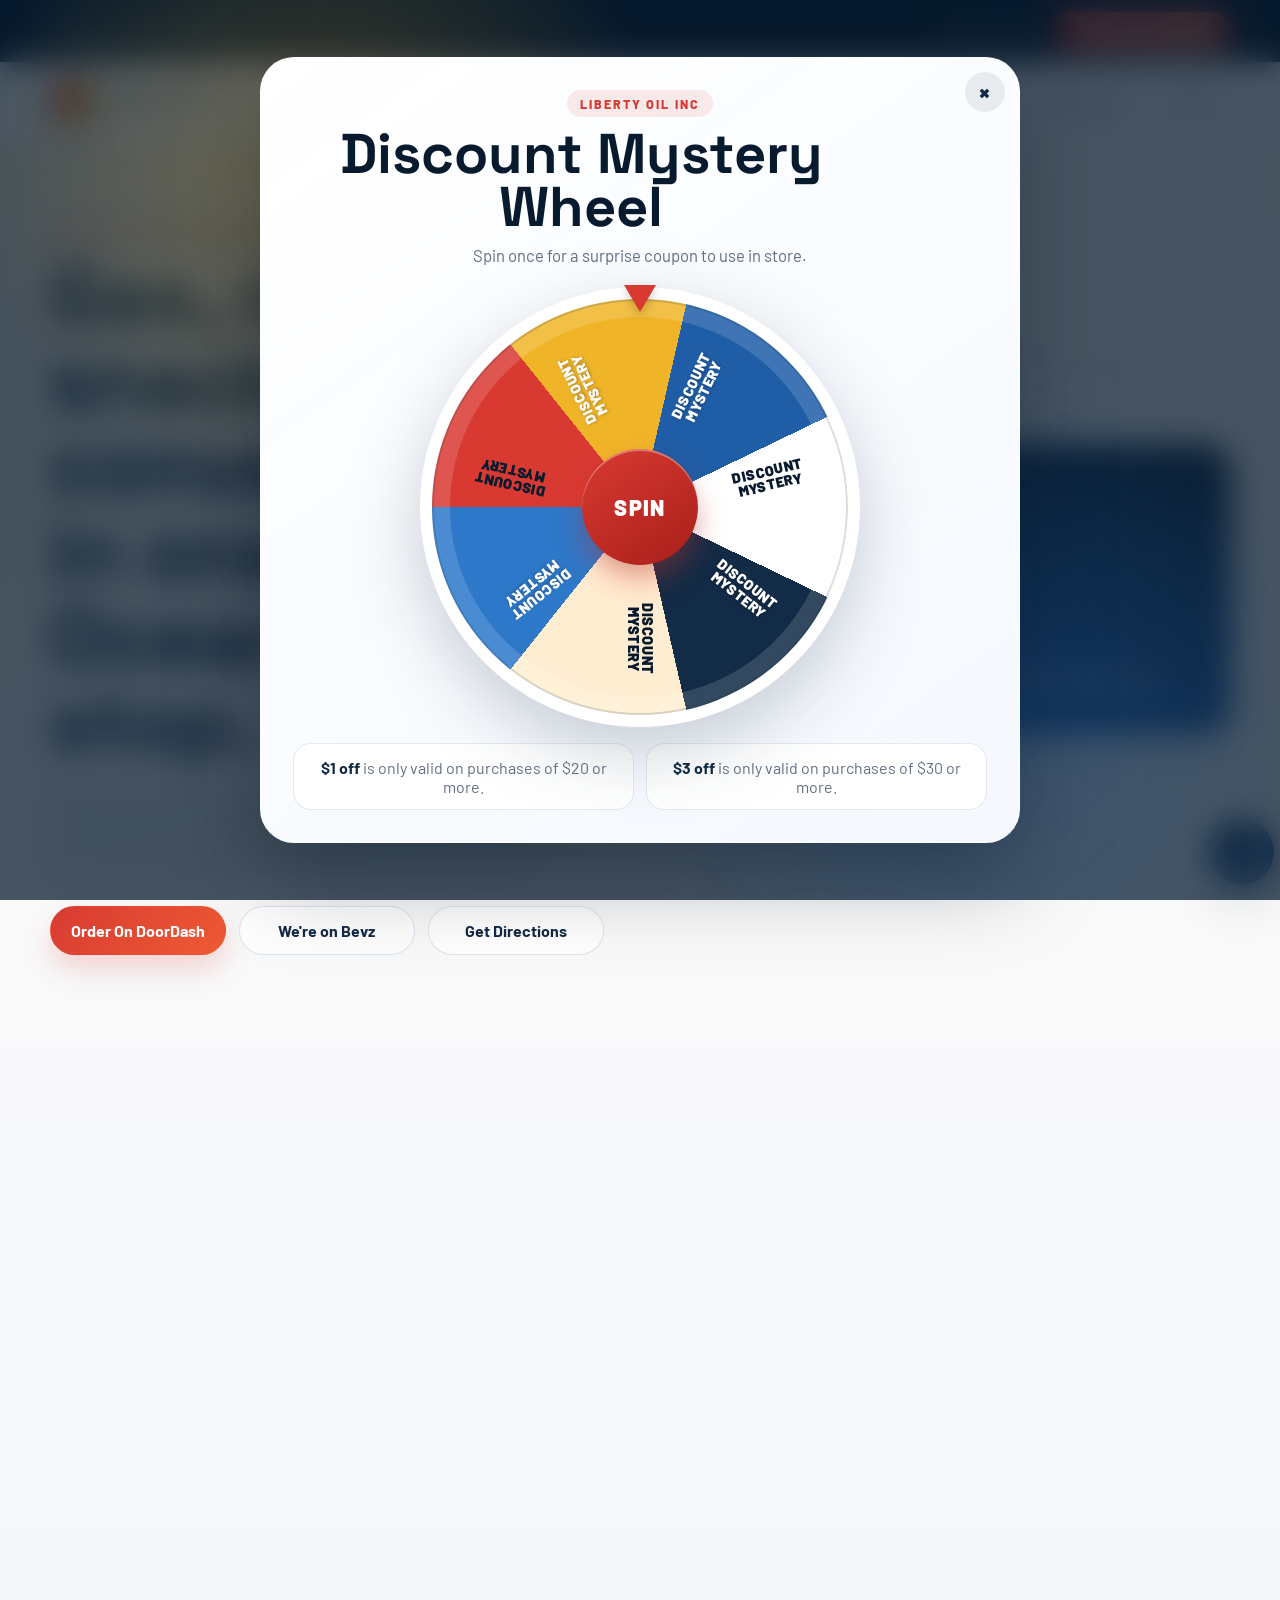
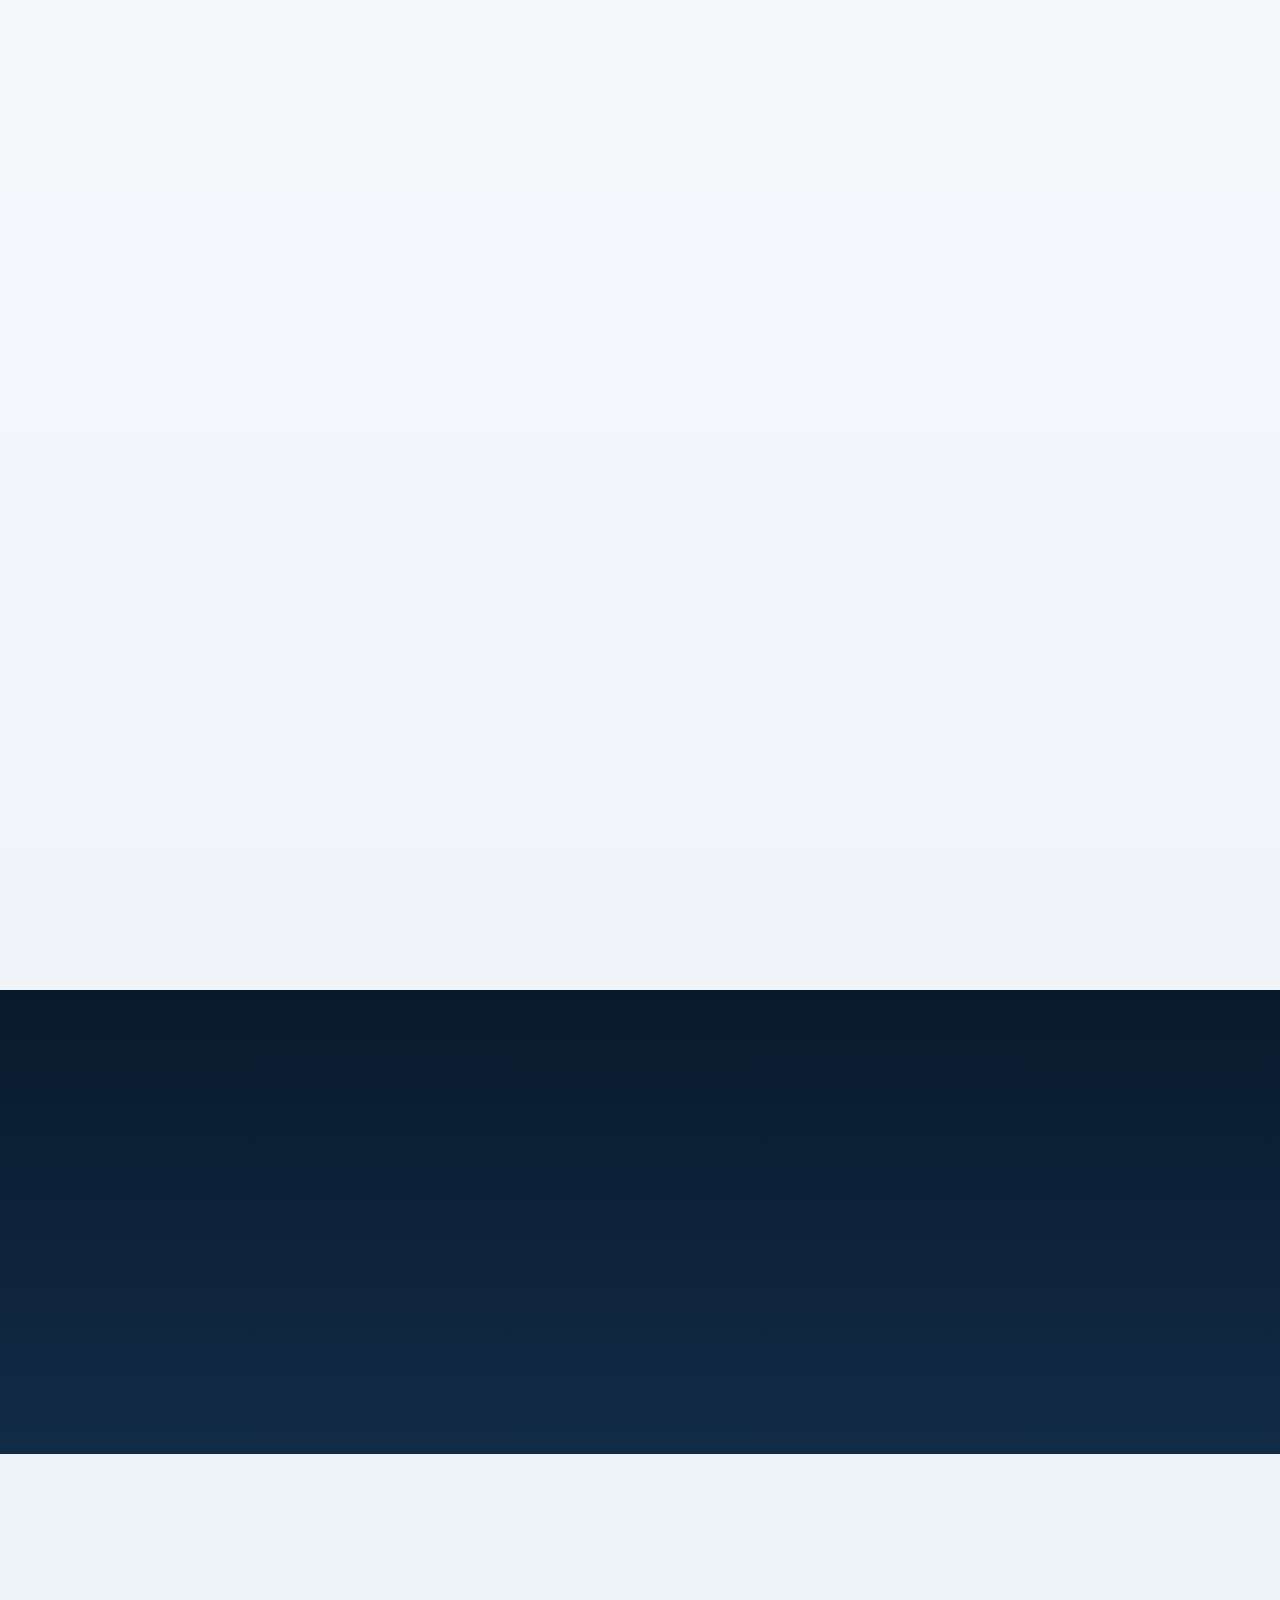
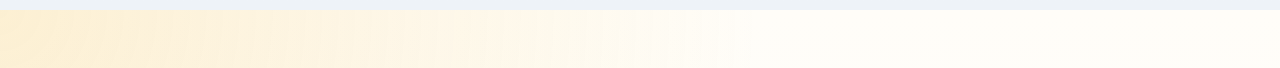
<file: index.html>
<!DOCTYPE html>
<html lang="en">
<head>
  <meta charset="UTF-8">
  <meta name="viewport" content="width=device-width, initial-scale=1.0">
  <title>Liberty Oil Inc | Home</title>
  <meta name="description" content="Liberty Oil Inc in Oceanside, CA offers gas, drinks, snacks, candy, beer and wine, energy drinks, and weekly store picks.">
  <link rel="preconnect" href="https://fonts.googleapis.com">
  <link rel="preconnect" href="https://fonts.gstatic.com" crossorigin>
  <link href="https://fonts.googleapis.com/css2?family=Barlow:wght@400;500;600;700;800&family=Space+Grotesk:wght@500;700&display=swap" rel="stylesheet">
  <link rel="stylesheet" href="styles.css">
</head>
<body>
  <div class="topbar">
    <div class="container topbar-inner">
      <p>Open daily 7:00 AM - 12:00 AM</p>
      <div class="topbar-actions">
        <a href="tel:+17607548045">(760) 754-8045</a>
        <a class="button button-small button-accent" href="specials.html">This Week's Specials</a>
      </div>
    </div>
  </div>
  <header class="site-header">
    <div class="container nav">
      <a class="brand" href="index.html">
        <span class="brand-mark">L</span>
        <span>
          <strong>Liberty Oil Inc</strong>
          <small>Oceanside, CA</small>
        </span>
      </a>
      <nav class="nav-links" aria-label="Primary navigation">
        <a class="active" href="index.html">Home</a>
        <a href="about.html">About</a>
        <a href="specials.html">Specials</a>
        <a href="beer-wine.html">Beer & Wine</a>
        <a href="soda-beverage.html">Soda & Beverage</a>
        <a href="candy.html">Candy</a>
        <a href="energy-drinks.html">Energy Drinks</a>
        <a href="snacks.html">Snacks</a>
      </nav>
    </div>
  </header>
  <main>
    <section class="hero">
      <div class="container hero-grid">
        <div class="hero-copy">
          <p class="eyebrow">Fast Stop. Local Feel. Everyday Favorites.</p>
          <h1>Gas, drinks, snacks, and convenience all in one Oceanside stop.</h1>
          <p class="lede">
            Liberty Oil Inc is a family-run local stop known for low gas prices, friendly service,
            and a store packed with the categories people actually want: beer and wine, soda and beverages,
            candy, energy drinks, snacks, and more.
          </p>
          <div class="cta-row">
            <a class="button button-primary" href="https://www.doordash.com/convenience/store/24620532" target="_blank" rel="noreferrer">Order On DoorDash</a>
            <span class="text-pill">We're on Bevz</span>
            <a class="button button-secondary" href="https://www.google.com/maps/search/?api=1&query=1943+S+Coast+Hwy+Oceanside+CA+92054" target="_blank" rel="noreferrer">Get Directions</a>
          </div>
        </div>
        <aside class="hero-card">
          <div class="stat-block">
            <span class="stat-label">Address</span>
            <strong>1943 S Coast Hwy<br>Oceanside, CA 92054</strong>
          </div>
          <div class="stat-block">
            <span class="stat-label">Hours</span>
            <strong>Sunday - Saturday<br>7:00 AM - 12:00 AM</strong>
          </div>
          <div class="stat-block stat-highlight">
            <span class="stat-label">Known For</span>
            <strong>Low prices, cold drinks, and quick grab-and-go convenience</strong>
          </div>
        </aside>
      </div>
    </section>

    <section class="section">
      <div class="container">
        <div class="section-heading">
          <p class="eyebrow">Browse Categories</p>
          <h2>Tap into the pages customers care about most.</h2>
        </div>
        <div class="category-grid">
          <a class="category-card" href="beer-wine.html">
            <img src="assets/beer q.avif" alt="Beer and wine products">
            <div class="category-card-copy">
              <h3>Beer & Wine</h3>
              <p>Cold beer picks and wine options for easy stop-ins and quick orders.</p>
            </div>
          </a>
          <a class="category-card" href="soda-beverage.html">
            <img src="assets/soddddaaaa.avif" alt="Soda and beverages">
            <div class="category-card-copy">
              <h3>Soda & Beverage</h3>
              <p>Cooler favorites, bottled drinks, and easy beverage grabs.</p>
            </div>
          </a>
          <a class="category-card" href="snacks.html">
            <img src="assets/snackkk.avif" alt="Snacks and chips">
            <div class="category-card-copy">
              <h3>Snacks</h3>
              <p>Chips, salty favorites, and fast snack-stop picks.</p>
            </div>
          </a>
          <a class="category-card" href="candy.html">
            <img src="assets/candy.avif" alt="Candy items">
            <div class="category-card-copy">
              <h3>Candy</h3>
              <p>Sweet quick-pick items for checkout, cravings, and road trips.</p>
            </div>
          </a>
          <a class="category-card" href="energy-drinks.html">
            <img src="assets/energy drink.avif" alt="Energy drinks">
            <div class="category-card-copy">
              <h3>Energy Drinks</h3>
              <p>High-energy cooler options for workdays, long drives, and late nights.</p>
            </div>
          </a>
          <a class="category-card" href="specials.html">
            <img src="assets/ice cream.avif" alt="This week's specials">
            <div class="category-card-copy">
              <h3>This Week's Specials</h3>
              <p>Store picks, grocery-style grabs, and featured convenience items.</p>
            </div>
          </a>
        </div>
      </div>
    </section>

    <section class="section">
      <div class="container delivery-panel">
        <div class="delivery-row">
          <div>
            <p class="eyebrow">Delivery</p>
            <h2>Order store items without making the trip.</h2>
            <p>Use DoorDash for the full store page or jump straight into the category you want.</p>
          </div>
          <div class="page-actions">
            <a class="button button-primary" href="https://www.doordash.com/convenience/store/24620532" target="_blank" rel="noreferrer">Main DoorDash Store</a>
            <span class="text-pill">We're on Bevz</span>
          </div>
        </div>
      </div>
    </section>

    <section class="section testimonial-section">
      <div class="container">
        <div class="section-heading">
          <p class="eyebrow">Reviews</p>
          <h2>Friendly service still stands out.</h2>
        </div>
        <div class="testimonial-grid">
          <blockquote class="testimonial-card">
            <div class="review-stars" aria-label="5 out of 5 stars">&#9733; &#9733; &#9733; &#9733; &#9733;</div>
            <div class="review-author">Anonymous</div>
            <p>"Always lowest price in area & friendly staff"</p>
          </blockquote>
          <blockquote class="testimonial-card">
            <div class="review-stars" aria-label="5 out of 5 stars">&#9733; &#9733; &#9733; &#9733; &#9733;</div>
            <div class="review-author">Anonymous</div>
            <p>"The friendliest gas station and you really can't beat the gas prices."</p>
          </blockquote>
          <blockquote class="testimonial-card">
            <div class="review-stars" aria-label="5 out of 5 stars">&#9733; &#9733; &#9733; &#9733; &#9733;</div>
            <div class="review-author">Anonymous</div>
            <p>"Very friendly owners who run the place!"</p>
          </blockquote>
        </div>
      </div>
    </section>
  </main>
  <footer class="site-footer">
    <div class="container footer-grid">
      <div>
        <h3>Liberty Oil Inc</h3>
        <p>1943 S Coast Hwy, Oceanside, CA 92054</p>
        <p><a href="tel:+17607548045">(760) 754-8045</a></p>
      </div>
      <div>
        <h3>Hours</h3>
        <p>Sunday - Saturday</p>
        <p>7:00 AM - 12:00 AM</p>
      </div>
      <div>
        <h3>Quick Links</h3>
        <p><a href="specials.html">Specials</a></p>
        <p><a href="snacks.html">Snacks</a></p>
      </div>
    </div>
  </footer>
  <script src="script.js"></script>
</body>
</html>
</file>
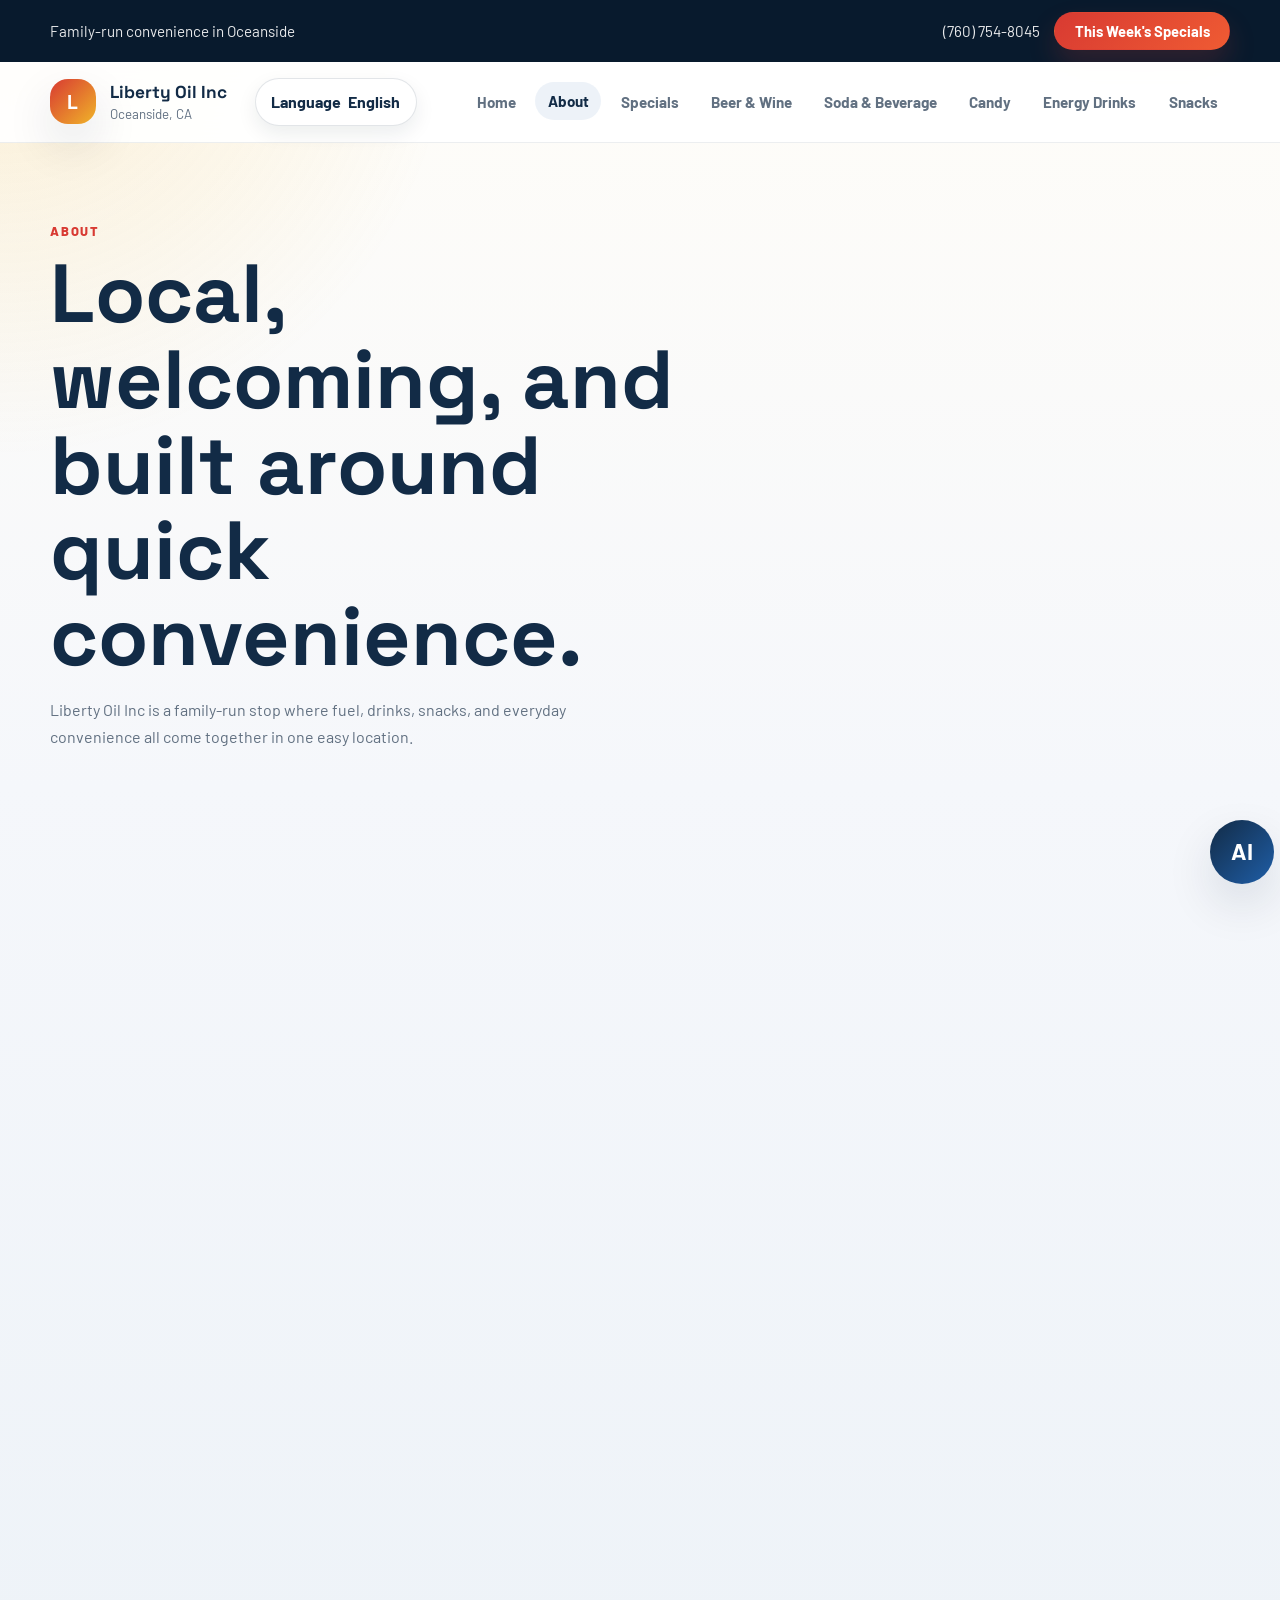
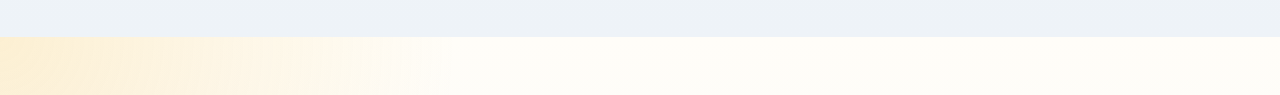
<file: about.html>
<!DOCTYPE html>
<html lang="en">
<head>
  <meta charset="UTF-8">
  <meta name="viewport" content="width=device-width, initial-scale=1.0">
  <title>Liberty Oil Inc | About</title>
  <meta name="description" content="Learn about Liberty Oil Inc, a family-run gas station and convenience store in Oceanside, CA.">
  <link rel="preconnect" href="https://fonts.googleapis.com">
  <link rel="preconnect" href="https://fonts.gstatic.com" crossorigin>
  <link href="https://fonts.googleapis.com/css2?family=Barlow:wght@400;500;600;700;800&family=Space+Grotesk:wght@500;700&display=swap" rel="stylesheet">
  <link rel="stylesheet" href="styles.css">
</head>
<body>
  <div class="topbar">
    <div class="container topbar-inner">
      <p>Family-run convenience in Oceanside</p>
      <div class="topbar-actions">
        <a href="tel:+17607548045">(760) 754-8045</a>
        <a class="button button-small button-accent" href="specials.html">This Week's Specials</a>
      </div>
    </div>
  </div>
  <header class="site-header">
    <div class="container nav">
      <a class="brand" href="index.html">
        <span class="brand-mark">L</span>
        <span>
          <strong>Liberty Oil Inc</strong>
          <small>Oceanside, CA</small>
        </span>
      </a>
      <nav class="nav-links" aria-label="Primary navigation">
        <a href="index.html">Home</a>
        <a class="active" href="about.html">About</a>
        <a href="specials.html">Specials</a>
        <a href="beer-wine.html">Beer & Wine</a>
        <a href="soda-beverage.html">Soda & Beverage</a>
        <a href="candy.html">Candy</a>
        <a href="energy-drinks.html">Energy Drinks</a>
        <a href="snacks.html">Snacks</a>
      </nav>
    </div>
  </header>
  <main class="page-layout">
    <section class="page-hero">
      <div class="container">
        <p class="eyebrow">About</p>
        <h1>Local, welcoming, and built around quick convenience.</h1>
        <p class="lede">Liberty Oil Inc is a family-run stop where fuel, drinks, snacks, and everyday convenience all come together in one easy location.</p>
      </div>
    </section>
    <section class="section">
      <div class="container about-layout">
        <div class="about-copy">
          <h2>We keep the stop simple and useful.</h2>
          <p>
            People come to Liberty Oil Inc for low gas prices, a friendly local feel, and a store stocked with the things
            they actually want to grab quickly. From beer and wine to soda, candy, energy drinks, and snacks, the focus
            is on speed, convenience, and a welcoming stop every time.
          </p>
          <p>
            Our store is set up to help customers get in, get what they need, and get moving, whether that's for a morning commute,
            an afternoon drink stop, or a late-night snack run.
          </p>
          <div class="page-actions">
            <a class="button button-primary" href="https://www.doordash.com/convenience/store/24620532" target="_blank" rel="noreferrer">Order On DoorDash</a>
            <span class="text-pill">We're on Bevz</span>
          </div>
        </div>
        <div class="about-panel">
          <h3>Why people stop here</h3>
          <ul class="check-list">
            <li>Friendly neighborhood service</li>
            <li>Quick drink and snack runs</li>
            <li>Reliable beer, wine, and beverage picks</li>
            <li>Open every day until midnight</li>
          </ul>
        </div>
      </div>
    </section>
  </main>
  <footer class="site-footer">
    <div class="container footer-grid">
      <div>
        <h3>Liberty Oil Inc</h3>
        <p>1943 S Coast Hwy, Oceanside, CA 92054</p>
      </div>
      <div>
        <h3>Call</h3>
        <p><a href="tel:+17607548045">(760) 754-8045</a></p>
      </div>
      <div>
        <h3>Delivery</h3>
        <p><a href="https://www.doordash.com/convenience/store/24620532" target="_blank" rel="noreferrer">DoorDash Main Store</a></p>
        <p>We're on Bevz</p>
      </div>
    </div>
  </footer>
  <script src="script.js"></script>
</body>
</html>
</file>
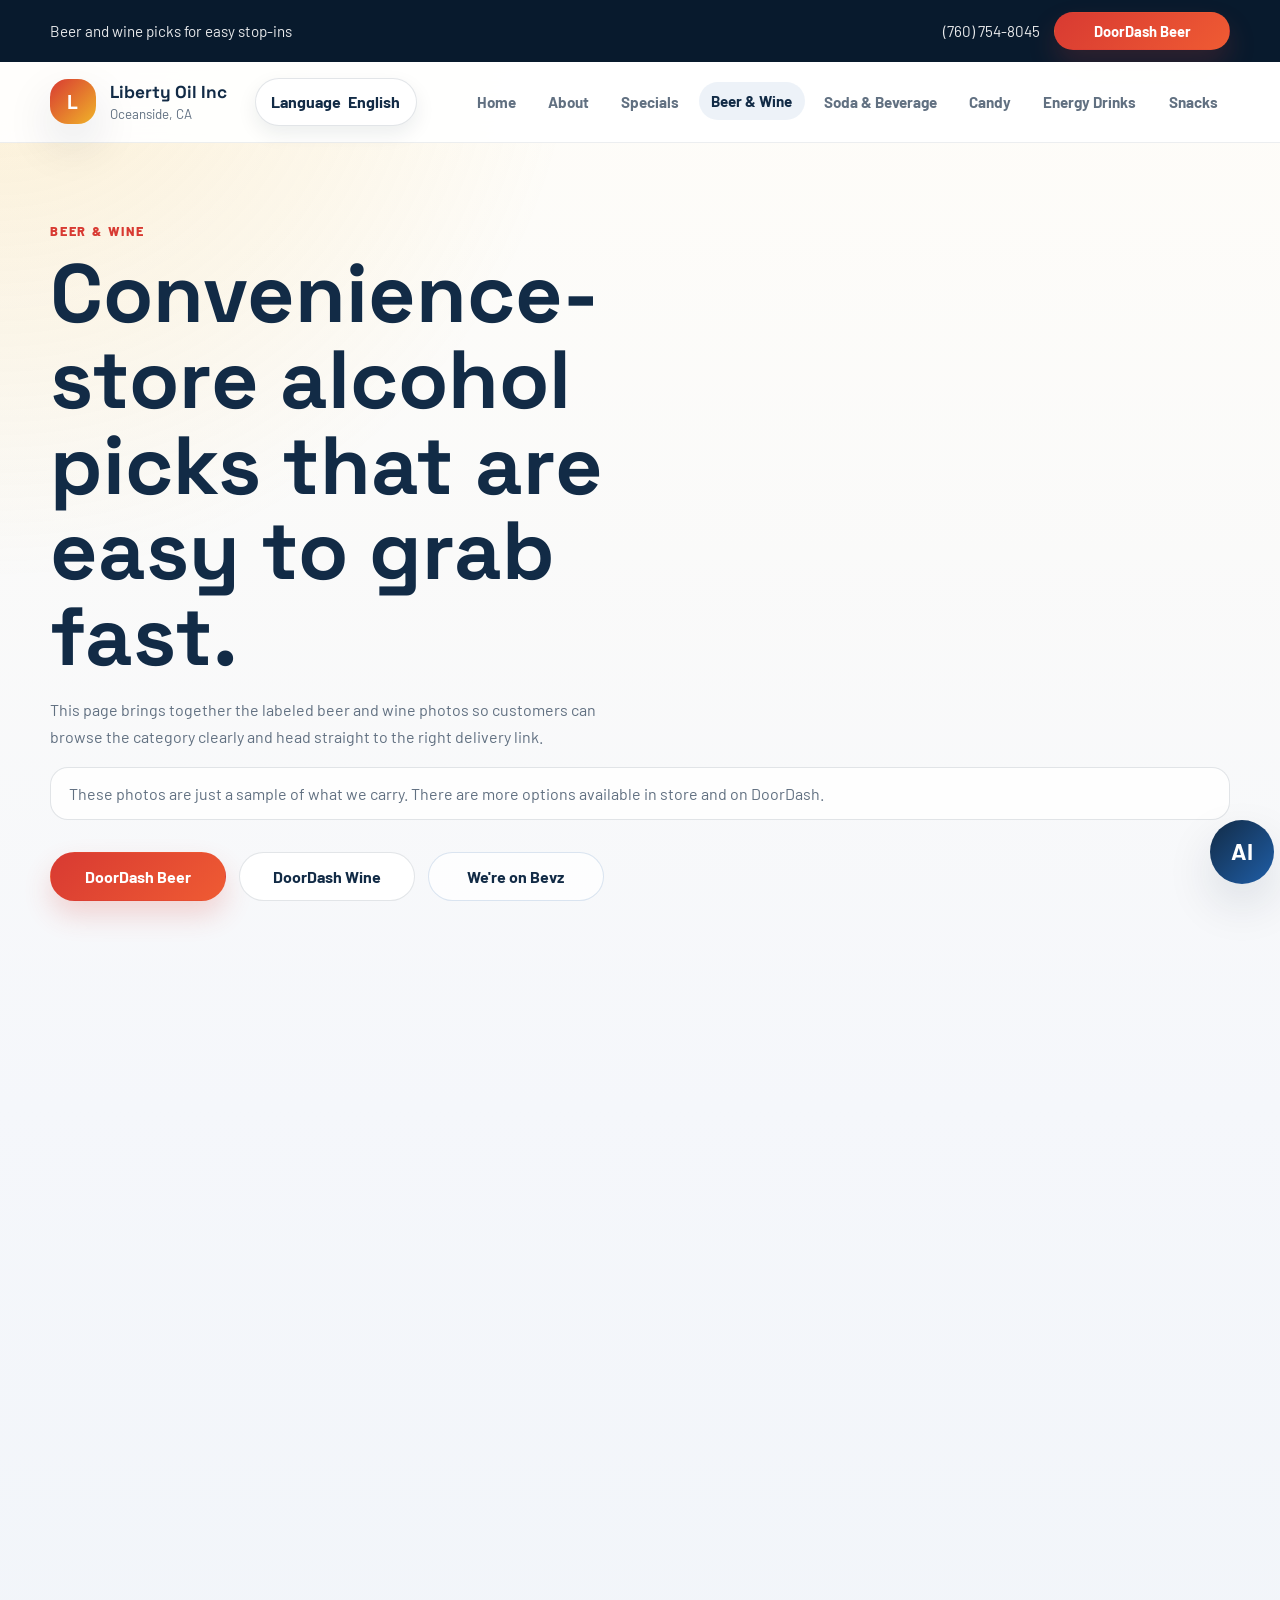
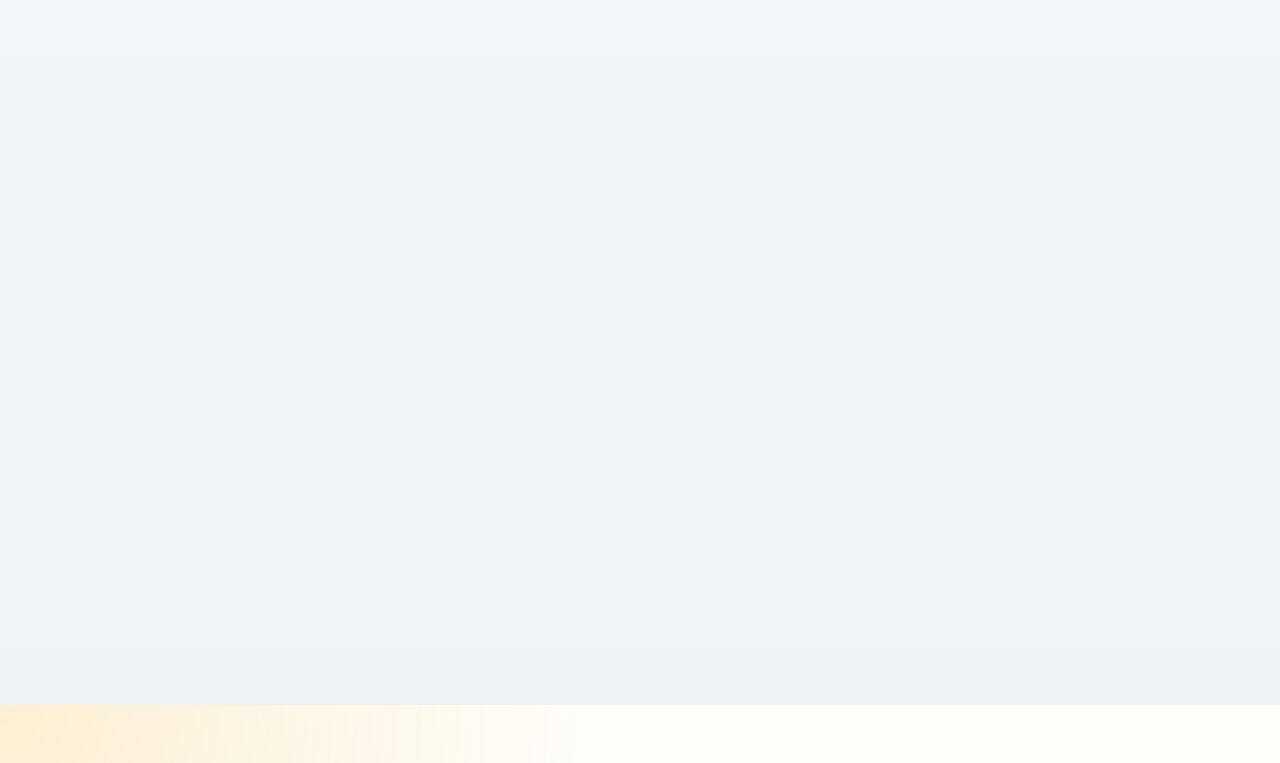
<file: beer-wine.html>
<!DOCTYPE html>
<html lang="en">
<head>
  <meta charset="UTF-8">
  <meta name="viewport" content="width=device-width, initial-scale=1.0">
  <title>Liberty Oil Inc | Beer & Wine</title>
  <meta name="description" content="Browse beer and wine selections at Liberty Oil Inc.">
  <link rel="preconnect" href="https://fonts.googleapis.com">
  <link rel="preconnect" href="https://fonts.gstatic.com" crossorigin>
  <link href="https://fonts.googleapis.com/css2?family=Barlow:wght@400;500;600;700;800&family=Space+Grotesk:wght@500;700&display=swap" rel="stylesheet">
  <link rel="stylesheet" href="styles.css">
</head>
<body>
  <div class="topbar"><div class="container topbar-inner"><p>Beer and wine picks for easy stop-ins</p><div class="topbar-actions"><a href="tel:+17607548045">(760) 754-8045</a><a class="button button-small button-accent" href="https://www.doordash.com/convenience/store/24620532/category/beer-1351" target="_blank" rel="noreferrer">DoorDash Beer</a></div></div></div>
  <header class="site-header"><div class="container nav"><a class="brand" href="index.html"><span class="brand-mark">L</span><span><strong>Liberty Oil Inc</strong><small>Oceanside, CA</small></span></a><nav class="nav-links" aria-label="Primary navigation"><a href="index.html">Home</a><a href="about.html">About</a><a href="specials.html">Specials</a><a class="active" href="beer-wine.html">Beer & Wine</a><a href="soda-beverage.html">Soda & Beverage</a><a href="candy.html">Candy</a><a href="energy-drinks.html">Energy Drinks</a><a href="snacks.html">Snacks</a></nav></div></header>
  <main class="page-layout">
    <section class="page-hero"><div class="container"><p class="eyebrow">Beer & Wine</p><h1>Convenience-store alcohol picks that are easy to grab fast.</h1><p class="lede">This page brings together the labeled beer and wine photos so customers can browse the category clearly and head straight to the right delivery link.</p><div class="inventory-note">These photos are just a sample of what we carry. There are more options available in store and on DoorDash.</div><div class="page-actions"><a class="button button-primary" href="https://www.doordash.com/convenience/store/24620532/category/beer-1351" target="_blank" rel="noreferrer">DoorDash Beer</a><a class="button button-secondary" href="https://www.doordash.com/convenience/store/24620532/category/wine-1163" target="_blank" rel="noreferrer">DoorDash Wine</a><span class="text-pill">We're on Bevz</span></div></div></section>
    <section class="section"><div class="container gallery-grid">
      <a class="gallery-card gallery-card-link" href="https://www.doordash.com/convenience/store/24620532/category/beer-1351" target="_blank" rel="noreferrer"><img src="assets/beer q.avif" alt="Beer item"><div class="gallery-caption">Beer selection</div></a>
      <a class="gallery-card gallery-card-link" href="https://www.doordash.com/convenience/store/24620532/category/beer-1351" target="_blank" rel="noreferrer"><img src="assets/beer 123.avif" alt="Beer item"><div class="gallery-caption">Cold beer pick</div></a>
      <a class="gallery-card gallery-card-link" href="https://www.doordash.com/convenience/store/24620532/category/beer-1351" target="_blank" rel="noreferrer"><img src="assets/beer 112.avif" alt="Beer item"><div class="gallery-caption">Convenience-store beer option</div></a>
      <a class="gallery-card gallery-card-link" href="https://www.doordash.com/convenience/store/24620532/category/beer-1351" target="_blank" rel="noreferrer"><img src="assets/beer 34.avif" alt="Beer item"><div class="gallery-caption">Quick beer stop option</div></a>
      <a class="gallery-card gallery-card-link" href="https://www.doordash.com/convenience/store/24620532/category/wine-1163" target="_blank" rel="noreferrer"><img src="assets/winee.avif" alt="Wine item"><div class="gallery-caption">Wine option</div></a>
      <a class="gallery-card gallery-card-link" href="https://www.doordash.com/convenience/store/24620532/category/wine-1163" target="_blank" rel="noreferrer"><img src="assets/wineee.avif" alt="Wine item"><div class="gallery-caption">Wine shelf pick</div></a>
      <a class="gallery-card gallery-card-link" href="https://www.doordash.com/convenience/store/24620532/category/wine-1163" target="_blank" rel="noreferrer"><img src="assets/wineeee.avif" alt="Wine item"><div class="gallery-caption">Store wine option</div></a>
      <a class="gallery-card gallery-card-link" href="https://www.doordash.com/convenience/store/24620532/category/wine-1163" target="_blank" rel="noreferrer"><img src="assets/wineeeeee.avif" alt="Wine item"><div class="gallery-caption">More wine picks</div></a>
    </div></section>
  </main>
  <footer class="site-footer"><div class="container footer-grid"><div><h3>Liberty Oil Inc</h3><p>Beer and wine convenience picks</p></div><div><h3>DoorDash</h3><p><a href="https://www.doordash.com/convenience/store/24620532/category/beer-1351" target="_blank" rel="noreferrer">Beer</a></p><p><a href="https://www.doordash.com/convenience/store/24620532/category/wine-1163" target="_blank" rel="noreferrer">Wine</a></p></div><div><h3>Bevz</h3><p>We're on Bevz</p></div></div></footer>
  <script src="script.js"></script>
</body>
</html>
</file>
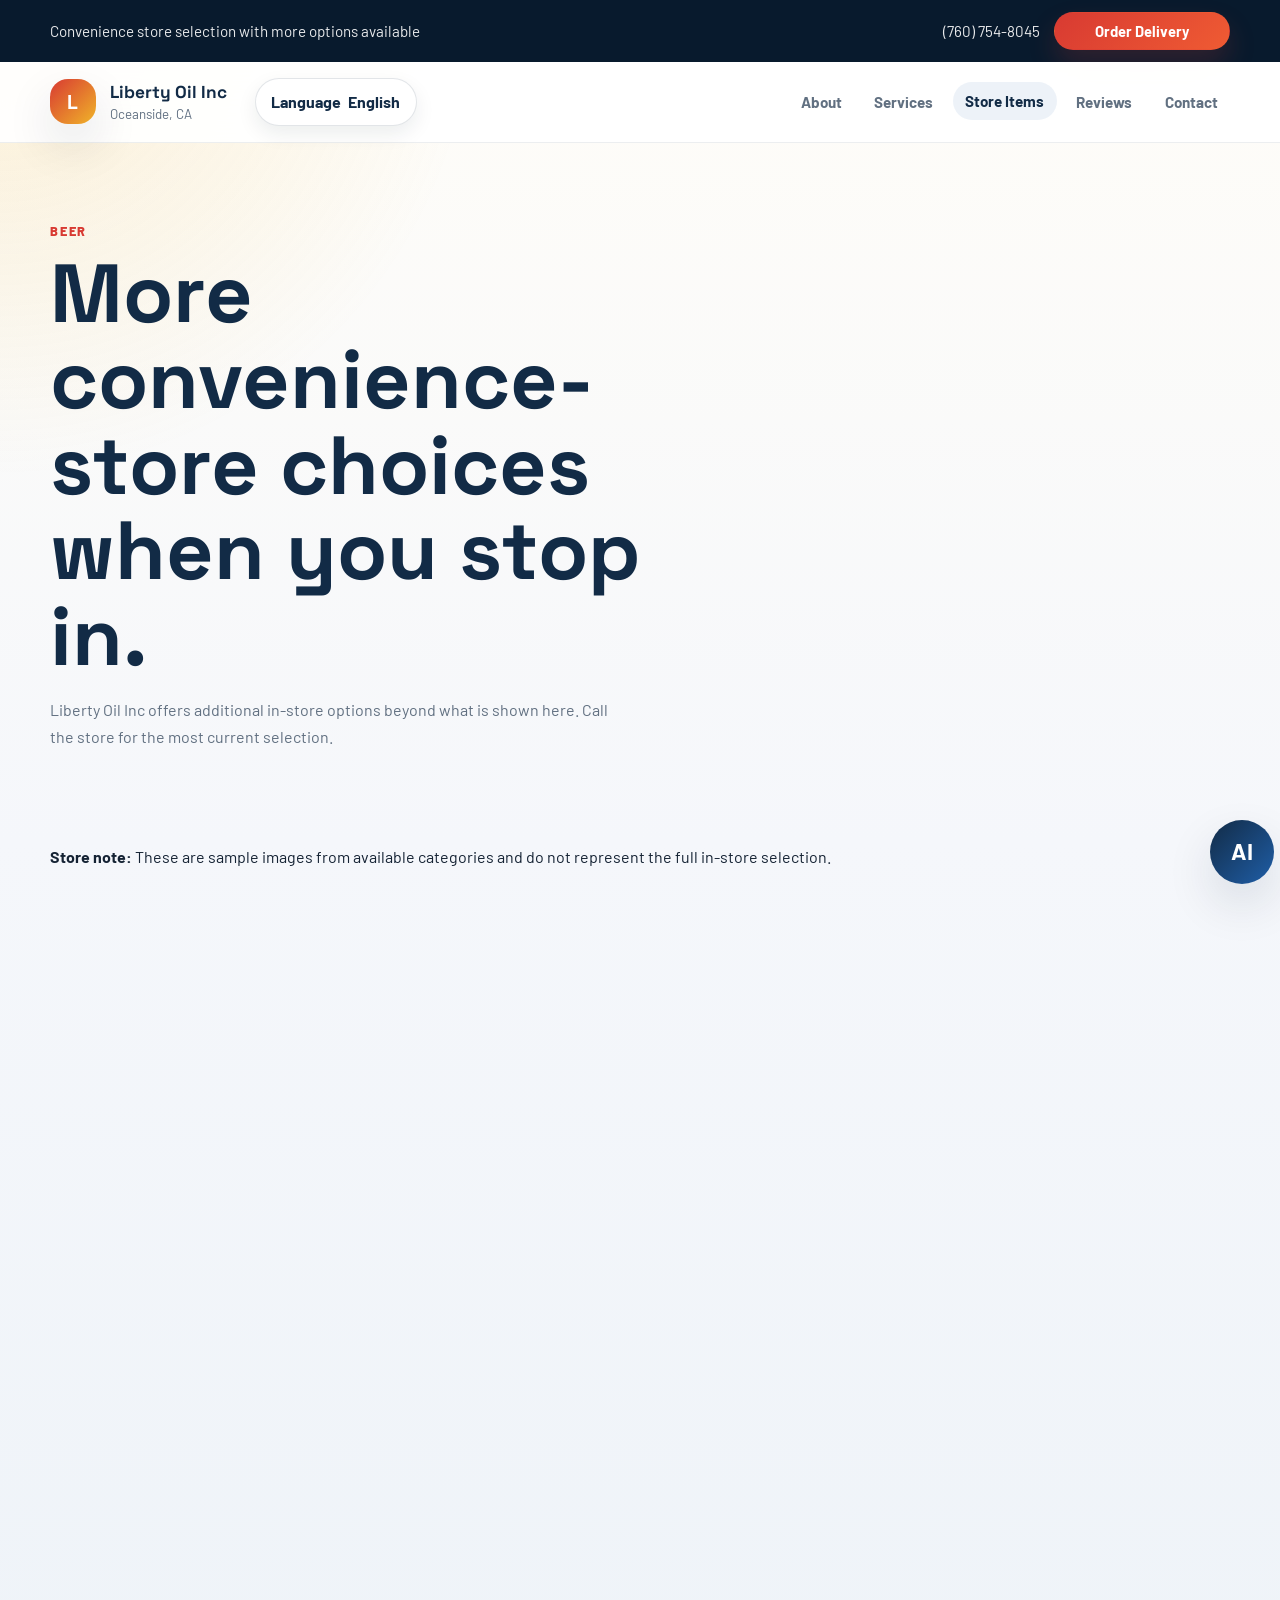
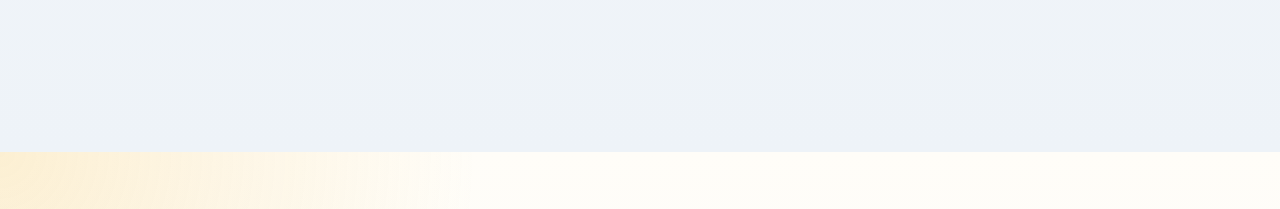
<file: beer.html>
<!DOCTYPE html>
<html lang="en">
<head>
  <meta charset="UTF-8">
  <meta name="viewport" content="width=device-width, initial-scale=1.0">
  <title>Beer | Liberty Oil Inc</title>
  <meta
    name="description"
    content="Browse beer options at Liberty Oil Inc in Oceanside, CA."
  >
  <link rel="preconnect" href="https://fonts.googleapis.com">
  <link rel="preconnect" href="https://fonts.gstatic.com" crossorigin>
  <link
    href="https://fonts.googleapis.com/css2?family=Barlow:wght@400;500;600;700;800&family=Space+Grotesk:wght@500;700&display=swap"
    rel="stylesheet"
  >
  <link rel="stylesheet" href="styles.css">
</head>
<body>
  <div class="topbar">
    <div class="container topbar-inner">
      <p>Convenience store selection with more options available</p>
      <div class="topbar-actions">
        <a href="tel:+17607548045">(760) 754-8045</a>
        <a class="button button-small button-accent" href="index.html#delivery">Order Delivery</a>
      </div>
    </div>
  </div>
  <header class="site-header">
    <div class="container nav">
      <a class="brand" href="index.html">
        <span class="brand-mark">L</span>
        <span>
          <strong>Liberty Oil Inc</strong>
          <small>Oceanside, CA</small>
        </span>
      </a>
      <nav class="nav-links" aria-label="Primary navigation">
        <a href="about.html">About</a>
        <a href="services.html">Services</a>
        <a class="active" href="soda.html">Store Items</a>
        <a href="reviews.html">Reviews</a>
        <a href="contact.html">Contact</a>
      </nav>
    </div>
  </header>
  <main class="page-shell">
    <section class="page-hero">
      <div class="container narrow">
        <p class="eyebrow">Beer</p>
        <h1>More convenience-store choices when you stop in.</h1>
        <p class="lede">
          Liberty Oil Inc offers additional in-store options beyond what is shown here. Call the store for the most current selection.
        </p>
      </div>
    </section>
    <section class="section">
      <div class="container">
        <div class="category-banner">
          <strong>Store note:</strong> These are sample images from available categories and do not represent the full in-store selection.
        </div>
        <div class="gallery-grid" style="margin-top: 1.5rem;">
          <figure class="gallery-card">
            <img src="assets/beer.avif" alt="Beer product option 1">
            <figcaption>Convenience store beer option</figcaption>
          </figure>
          <figure class="gallery-card">
            <img src="assets/beer 1.avif" alt="Beer product option 2">
            <figcaption>Sample shelf selection</figcaption>
          </figure>
          <figure class="gallery-card">
            <img src="assets/beer 2.avif" alt="Beer product option 3">
            <figcaption>More in-store choices</figcaption>
          </figure>
          <figure class="gallery-card">
            <img src="assets/beer 3.avif" alt="Beer product option 4">
            <figcaption>Ask in store for current options</figcaption>
          </figure>
        </div>
      </div>
    </section>
  </main>
  <footer class="site-footer">
    <div class="container footer-grid">
      <div>
        <h3>Liberty Oil Inc</h3>
        <p>1943 S Coast Hwy, Oceanside, CA 92054</p>
      </div>
      <div>
        <h3>More Categories</h3>
        <p><a href="soda.html">Soda</a></p>
        <p><a href="chips.html">Chips</a></p>
      </div>
      <div>
        <h3>Call For Details</h3>
        <p><a href="tel:+17607548045">(760) 754-8045</a></p>
      </div>
    </div>
  </footer>
  <script src="script.js"></script>
</body>
</html>
</file>
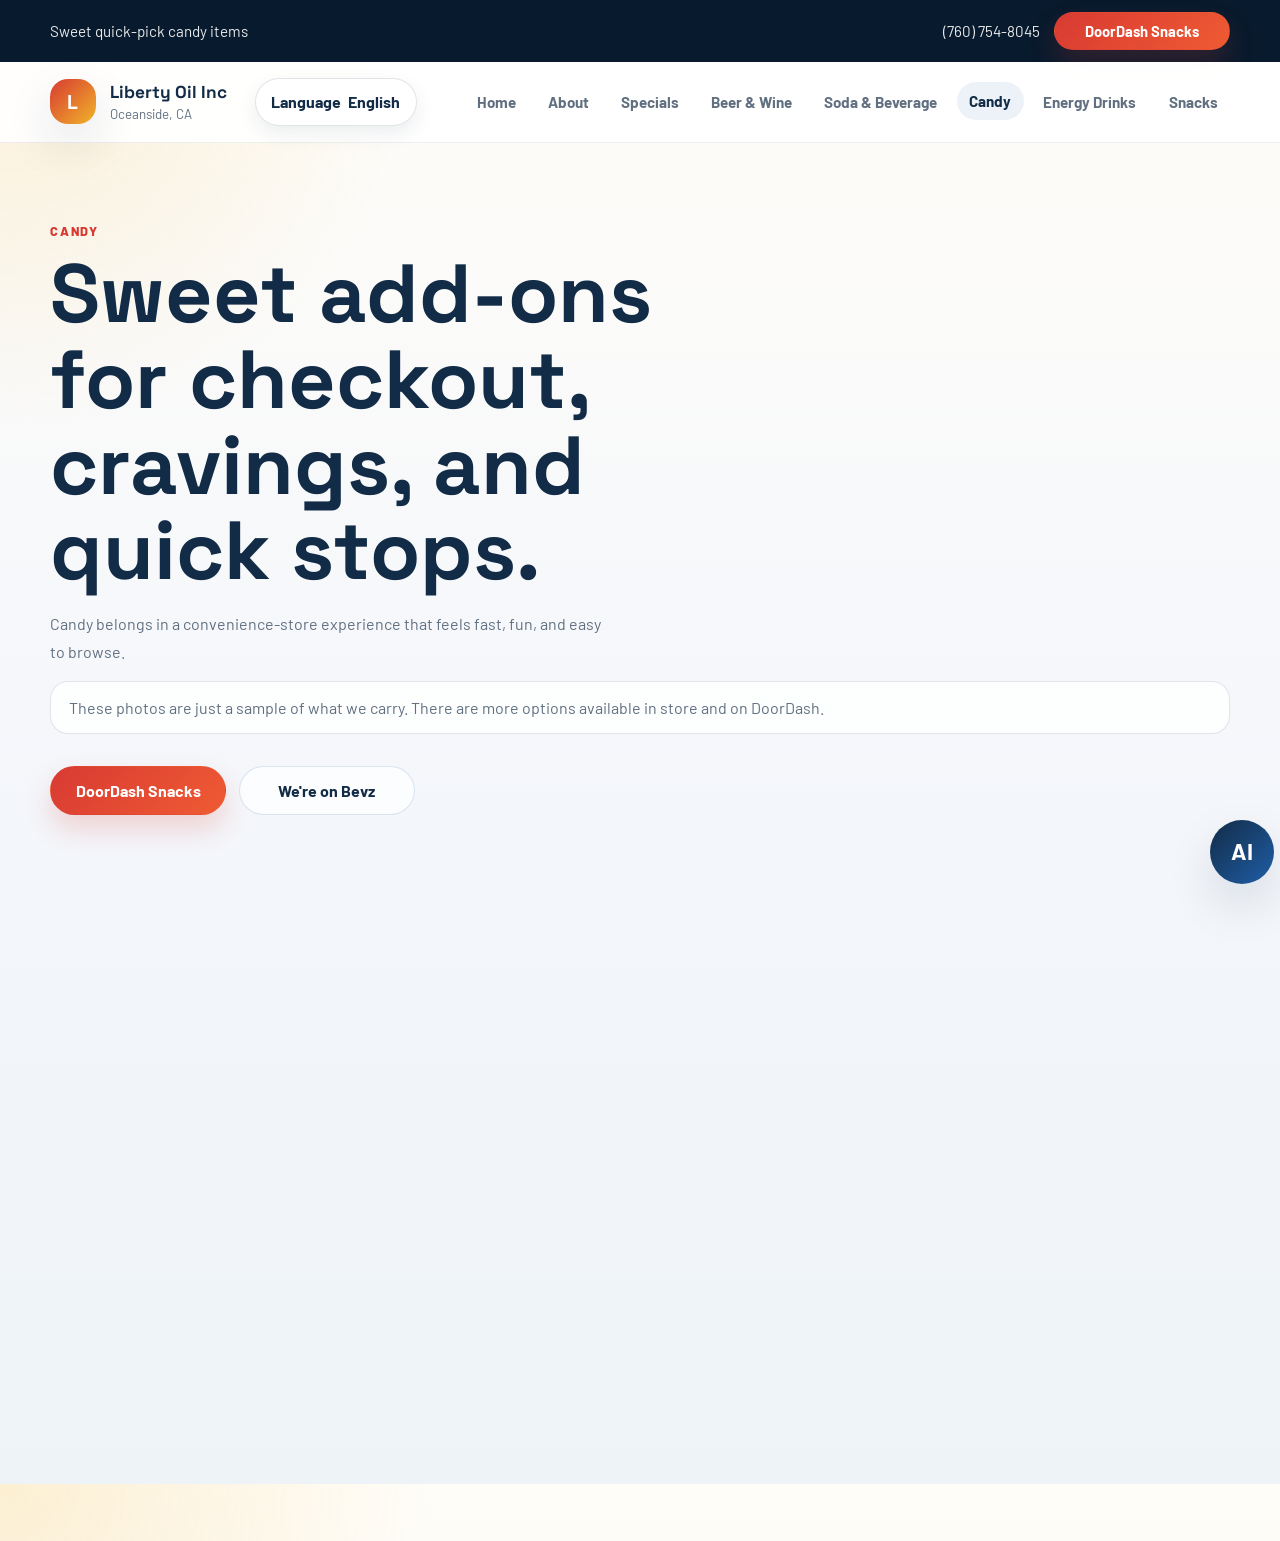
<file: candy.html>
<!DOCTYPE html>
<html lang="en">
<head>
  <meta charset="UTF-8">
  <meta name="viewport" content="width=device-width, initial-scale=1.0">
  <title>Liberty Oil Inc | Candy</title>
  <meta name="description" content="Browse candy selections at Liberty Oil Inc.">
  <link rel="preconnect" href="https://fonts.googleapis.com">
  <link rel="preconnect" href="https://fonts.gstatic.com" crossorigin>
  <link href="https://fonts.googleapis.com/css2?family=Barlow:wght@400;500;600;700;800&family=Space+Grotesk:wght@500;700&display=swap" rel="stylesheet">
  <link rel="stylesheet" href="styles.css">
</head>
<body>
  <div class="topbar"><div class="container topbar-inner"><p>Sweet quick-pick candy items</p><div class="topbar-actions"><a href="tel:+17607548045">(760) 754-8045</a><a class="button button-small button-accent" href="https://www.doordash.com/convenience/store/24620532/category/snacks-758" target="_blank" rel="noreferrer">DoorDash Snacks</a></div></div></div>
  <header class="site-header"><div class="container nav"><a class="brand" href="index.html"><span class="brand-mark">L</span><span><strong>Liberty Oil Inc</strong><small>Oceanside, CA</small></span></a><nav class="nav-links" aria-label="Primary navigation"><a href="index.html">Home</a><a href="about.html">About</a><a href="specials.html">Specials</a><a href="beer-wine.html">Beer & Wine</a><a href="soda-beverage.html">Soda & Beverage</a><a class="active" href="candy.html">Candy</a><a href="energy-drinks.html">Energy Drinks</a><a href="snacks.html">Snacks</a></nav></div></header>
  <main class="page-layout">
    <section class="page-hero"><div class="container"><p class="eyebrow">Candy</p><h1>Sweet add-ons for checkout, cravings, and quick stops.</h1><p class="lede">Candy belongs in a convenience-store experience that feels fast, fun, and easy to browse.</p><div class="inventory-note">These photos are just a sample of what we carry. There are more options available in store and on DoorDash.</div><div class="page-actions"><a class="button button-primary" href="https://www.doordash.com/convenience/store/24620532/category/snacks-758" target="_blank" rel="noreferrer">DoorDash Snacks</a><span class="text-pill">We're on Bevz</span></div></div></section>
    <section class="section"><div class="container gallery-grid">
      <a class="gallery-card gallery-card-link" href="https://www.doordash.com/convenience/store/24620532/category/snacks-758" target="_blank" rel="noreferrer"><img src="assets/candy.avif" alt="Candy item"><div class="gallery-caption">Candy pick</div></a>
      <a class="gallery-card gallery-card-link" href="https://www.doordash.com/convenience/store/24620532/category/snacks-758" target="_blank" rel="noreferrer"><img src="assets/candyss.avif" alt="Candy item"><div class="gallery-caption">Sweet snack option</div></a>
    </div></section>
  </main>
  <footer class="site-footer"><div class="container footer-grid"><div><h3>Liberty Oil Inc</h3><p>Candy and quick sweet picks</p></div><div><h3>DoorDash</h3><p><a href="https://www.doordash.com/convenience/store/24620532/category/snacks-758" target="_blank" rel="noreferrer">Snacks Category</a></p></div><div><h3>Bevz</h3><p>We're on Bevz</p></div></div></footer>
  <script src="script.js"></script>
</body>
</html>
</file>
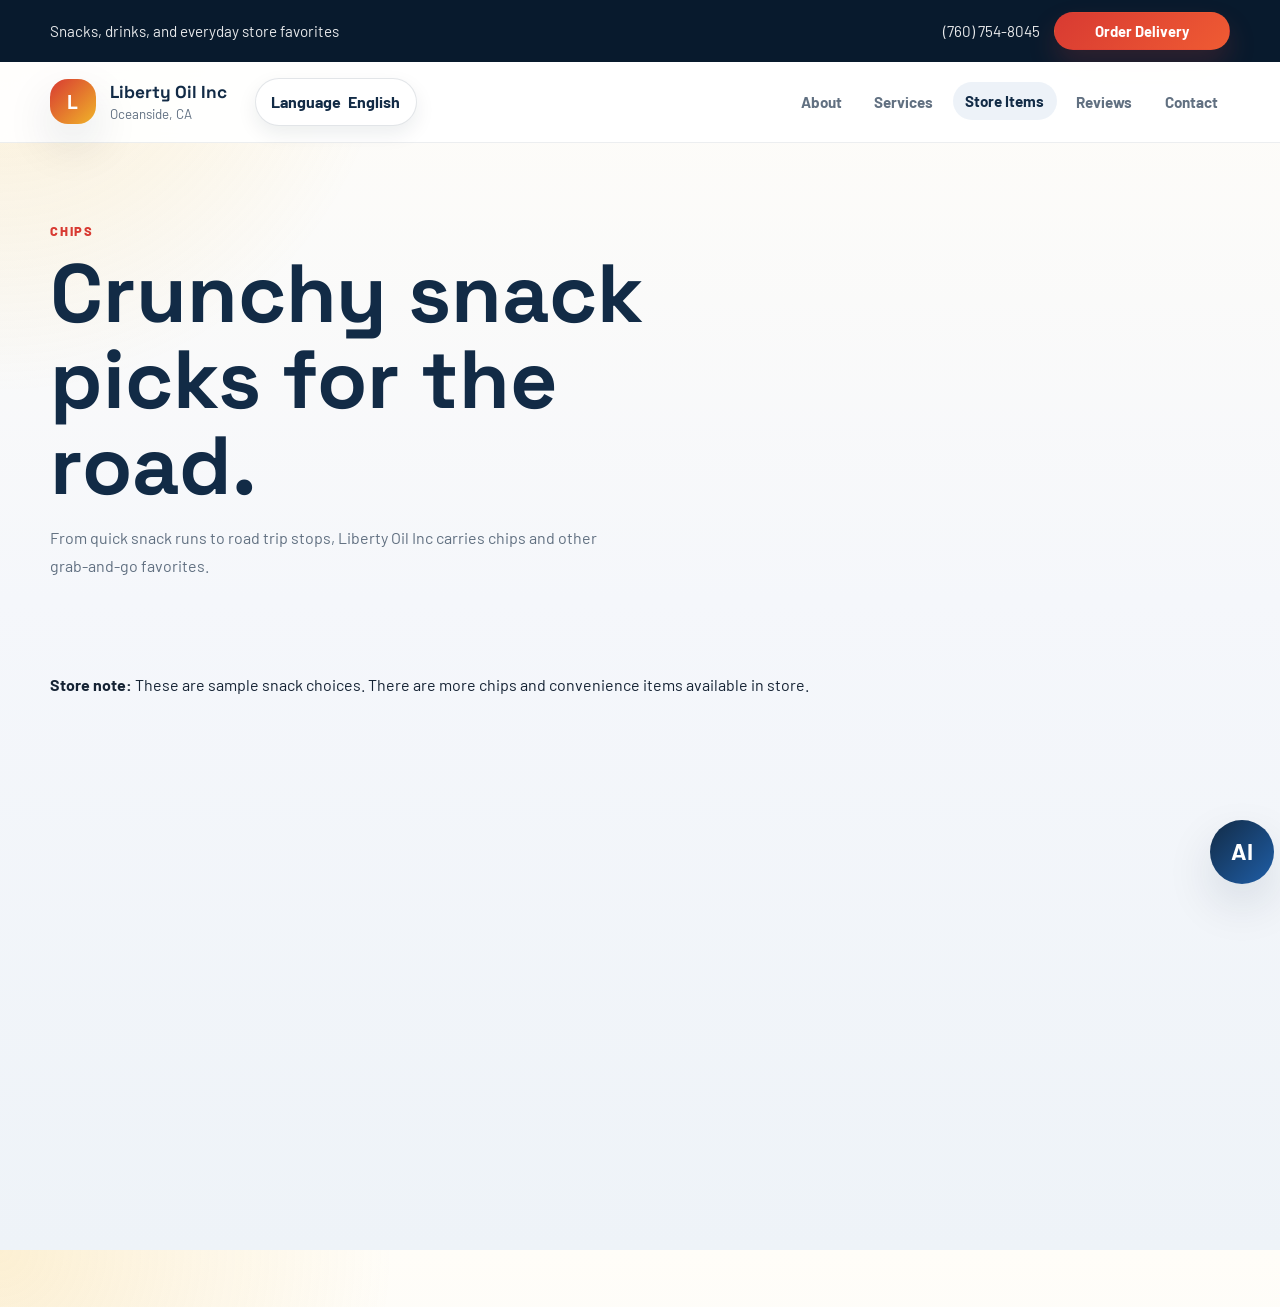
<file: chips.html>
<!DOCTYPE html>
<html lang="en">
<head>
  <meta charset="UTF-8">
  <meta name="viewport" content="width=device-width, initial-scale=1.0">
  <title>Chips | Liberty Oil Inc</title>
  <meta
    name="description"
    content="Browse chips and snack options at Liberty Oil Inc in Oceanside, CA."
  >
  <link rel="preconnect" href="https://fonts.googleapis.com">
  <link rel="preconnect" href="https://fonts.gstatic.com" crossorigin>
  <link
    href="https://fonts.googleapis.com/css2?family=Barlow:wght@400;500;600;700;800&family=Space+Grotesk:wght@500;700&display=swap"
    rel="stylesheet"
  >
  <link rel="stylesheet" href="styles.css">
</head>
<body>
  <div class="topbar">
    <div class="container topbar-inner">
      <p>Snacks, drinks, and everyday store favorites</p>
      <div class="topbar-actions">
        <a href="tel:+17607548045">(760) 754-8045</a>
        <a class="button button-small button-accent" href="index.html#delivery">Order Delivery</a>
      </div>
    </div>
  </div>
  <header class="site-header">
    <div class="container nav">
      <a class="brand" href="index.html">
        <span class="brand-mark">L</span>
        <span>
          <strong>Liberty Oil Inc</strong>
          <small>Oceanside, CA</small>
        </span>
      </a>
      <nav class="nav-links" aria-label="Primary navigation">
        <a href="about.html">About</a>
        <a href="services.html">Services</a>
        <a class="active" href="soda.html">Store Items</a>
        <a href="reviews.html">Reviews</a>
        <a href="contact.html">Contact</a>
      </nav>
    </div>
  </header>
  <main class="page-shell">
    <section class="page-hero">
      <div class="container narrow">
        <p class="eyebrow">Chips</p>
        <h1>Crunchy snack picks for the road.</h1>
        <p class="lede">
          From quick snack runs to road trip stops, Liberty Oil Inc carries chips and other grab-and-go favorites.
        </p>
      </div>
    </section>
    <section class="section">
      <div class="container">
        <div class="category-banner">
          <strong>Store note:</strong> These are sample snack choices. There are more chips and convenience items available in store.
        </div>
        <div class="gallery-grid" style="margin-top: 1.5rem;">
          <figure class="gallery-card">
            <img src="assets/chips.avif" alt="Chips product option 1">
            <figcaption>Quick snack choice</figcaption>
          </figure>
          <figure class="gallery-card">
            <img src="assets/chips 1.avif" alt="Chips product option 2">
            <figcaption>Popular chips selection</figcaption>
          </figure>
        </div>
      </div>
    </section>
  </main>
  <footer class="site-footer">
    <div class="container footer-grid">
      <div>
        <h3>Liberty Oil Inc</h3>
        <p>1943 S Coast Hwy, Oceanside, CA 92054</p>
      </div>
      <div>
        <h3>More Categories</h3>
        <p><a href="soda.html">Soda</a></p>
        <p><a href="beer.html">Beer</a></p>
      </div>
      <div>
        <h3>Ask The Assistant</h3>
        <p>Try asking “Where’s the soda?” or “Do you have chips?”</p>
      </div>
    </div>
  </footer>
  <script src="script.js"></script>
</body>
</html>
</file>
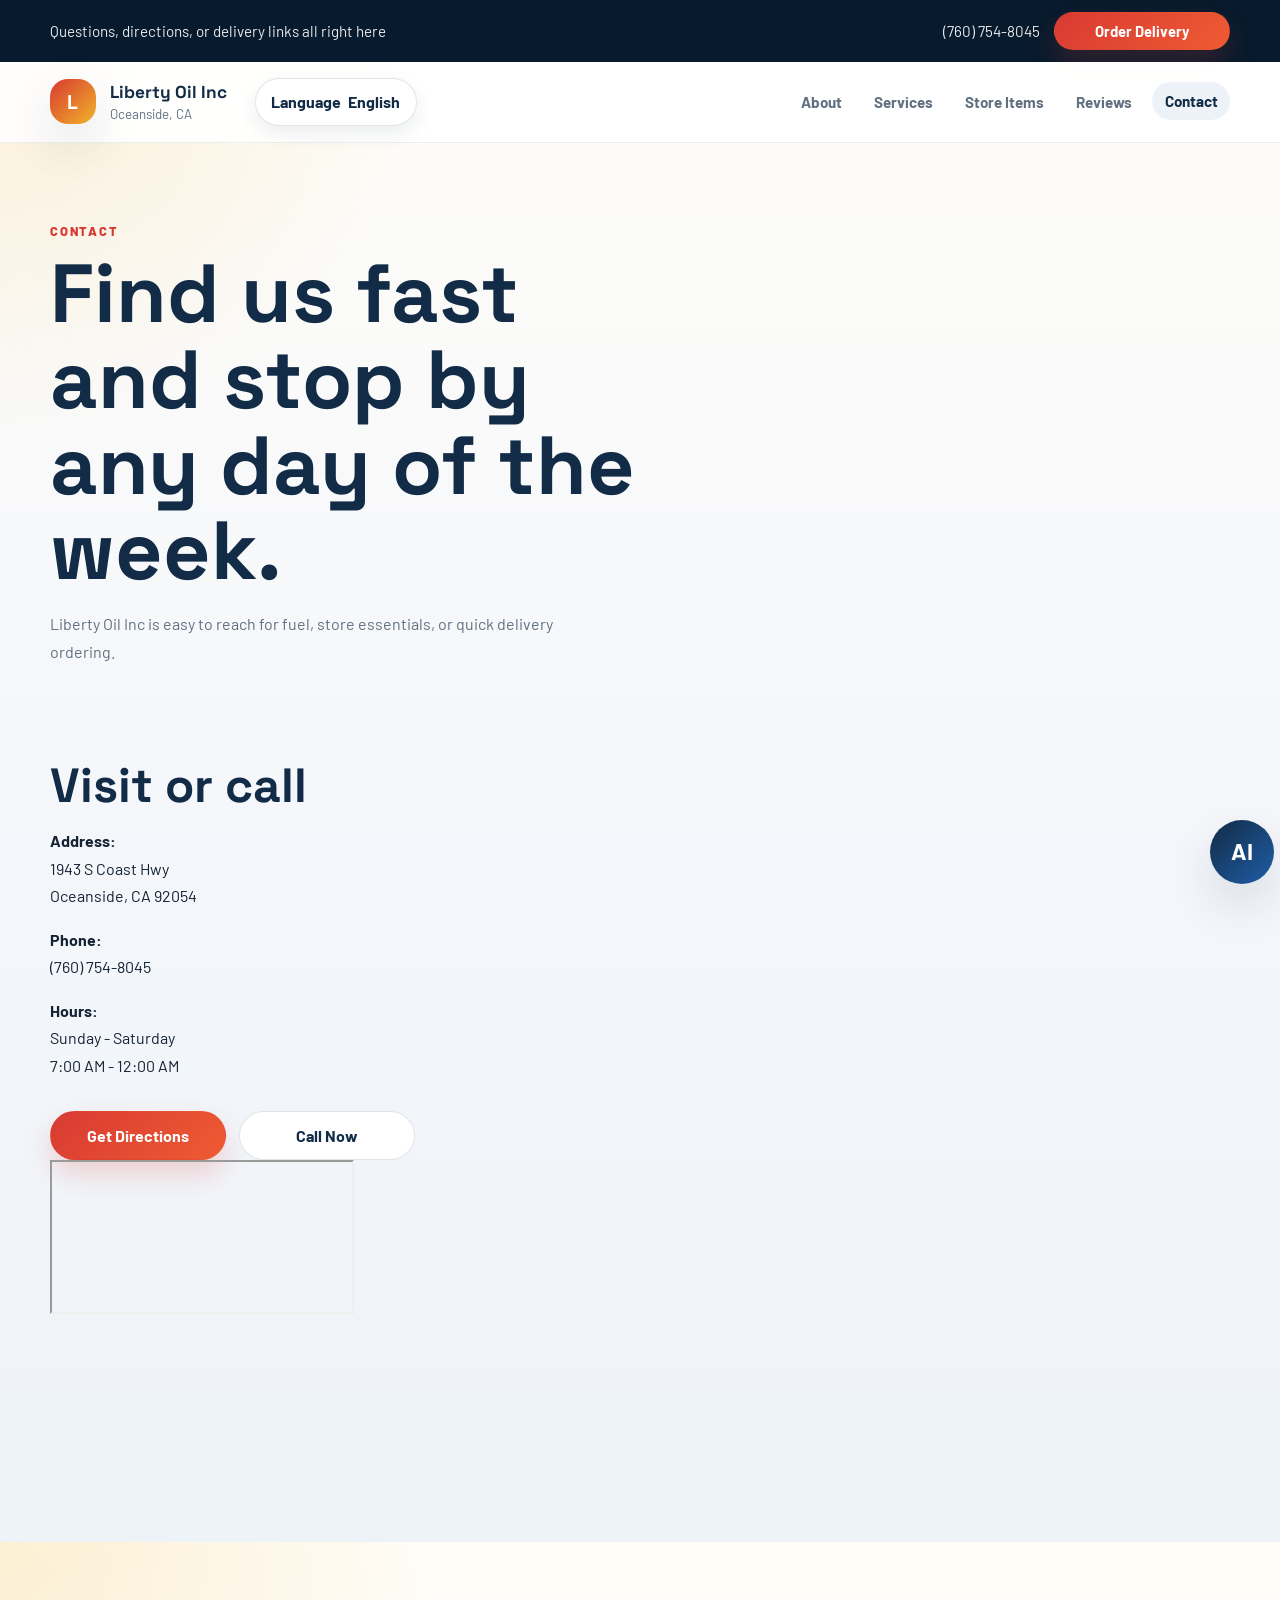
<file: contact.html>
<!DOCTYPE html>
<html lang="en">
<head>
  <meta charset="UTF-8">
  <meta name="viewport" content="width=device-width, initial-scale=1.0">
  <title>Contact | Liberty Oil Inc</title>
  <meta
    name="description"
    content="Contact Liberty Oil Inc in Oceanside, CA for directions, hours, and delivery links."
  >
  <link rel="preconnect" href="https://fonts.googleapis.com">
  <link rel="preconnect" href="https://fonts.gstatic.com" crossorigin>
  <link
    href="https://fonts.googleapis.com/css2?family=Barlow:wght@400;500;600;700;800&family=Space+Grotesk:wght@500;700&display=swap"
    rel="stylesheet"
  >
  <link rel="stylesheet" href="styles.css">
</head>
<body>
  <div class="topbar">
    <div class="container topbar-inner">
      <p>Questions, directions, or delivery links all right here</p>
      <div class="topbar-actions">
        <a href="tel:+17607548045">(760) 754-8045</a>
        <a class="button button-small button-accent" href="index.html#delivery">Order Delivery</a>
      </div>
    </div>
  </div>

  <header class="site-header">
    <div class="container nav">
      <a class="brand" href="index.html">
        <span class="brand-mark">L</span>
        <span>
          <strong>Liberty Oil Inc</strong>
          <small>Oceanside, CA</small>
        </span>
      </a>
      <nav class="nav-links" aria-label="Primary navigation">
        <a href="about.html">About</a>
        <a href="services.html">Services</a>
        <a href="soda.html">Store Items</a>
        <a href="reviews.html">Reviews</a>
        <a class="active" href="contact.html">Contact</a>
      </nav>
    </div>
  </header>

  <main class="page-shell">
    <section class="page-hero">
      <div class="container narrow">
        <p class="eyebrow">Contact</p>
        <h1>Find us fast and stop by any day of the week.</h1>
        <p class="lede">
          Liberty Oil Inc is easy to reach for fuel, store essentials, or quick delivery ordering.
        </p>
      </div>
    </section>

    <section class="section">
      <div class="container contact-grid">
        <div class="info-panel">
          <h2>Visit or call</h2>
          <p><strong>Address:</strong><br>1943 S Coast Hwy<br>Oceanside, CA 92054</p>
          <p><strong>Phone:</strong><br><a href="tel:+17607548045">(760) 754-8045</a></p>
          <p><strong>Hours:</strong><br>Sunday - Saturday<br>7:00 AM - 12:00 AM</p>
          <div class="cta-row">
            <a
              class="button button-primary"
              href="https://www.google.com/maps/search/?api=1&query=1943+S+Coast+Hwy+Oceanside+CA+92054"
              target="_blank"
              rel="noreferrer"
            >
              Get Directions
            </a>
            <a class="button button-secondary" href="tel:+17607548045">Call Now</a>
          </div>
        </div>
        <div class="map-frame">
          <iframe
            title="Map to Liberty Oil Inc"
            src="https://www.google.com/maps?q=1943%20S%20Coast%20Hwy%2C%20Oceanside%2C%20CA%2092054&z=15&output=embed"
            loading="lazy"
            referrerpolicy="no-referrer-when-downgrade"
          ></iframe>
        </div>
      </div>
    </section>
  </main>

  <footer class="site-footer">
    <div class="container footer-grid">
      <div>
        <h3>Liberty Oil Inc</h3>
        <p>Family-run gas station and convenience store</p>
      </div>
      <div>
        <h3>Delivery</h3>
        <p><a href="https://www.doordash.com/convenience/store/liberty-oil-inc-oceanside-24620532" target="_blank" rel="noreferrer">DoorDash</a></p>
        <p>Bevz link coming soon</p>
      </div>
      <div>
        <h3>Hours</h3>
        <p>Open daily, 7:00 AM - 12:00 AM</p>
      </div>
    </div>
  </footer>
  <script src="script.js"></script>
</body>
</html>
</file>
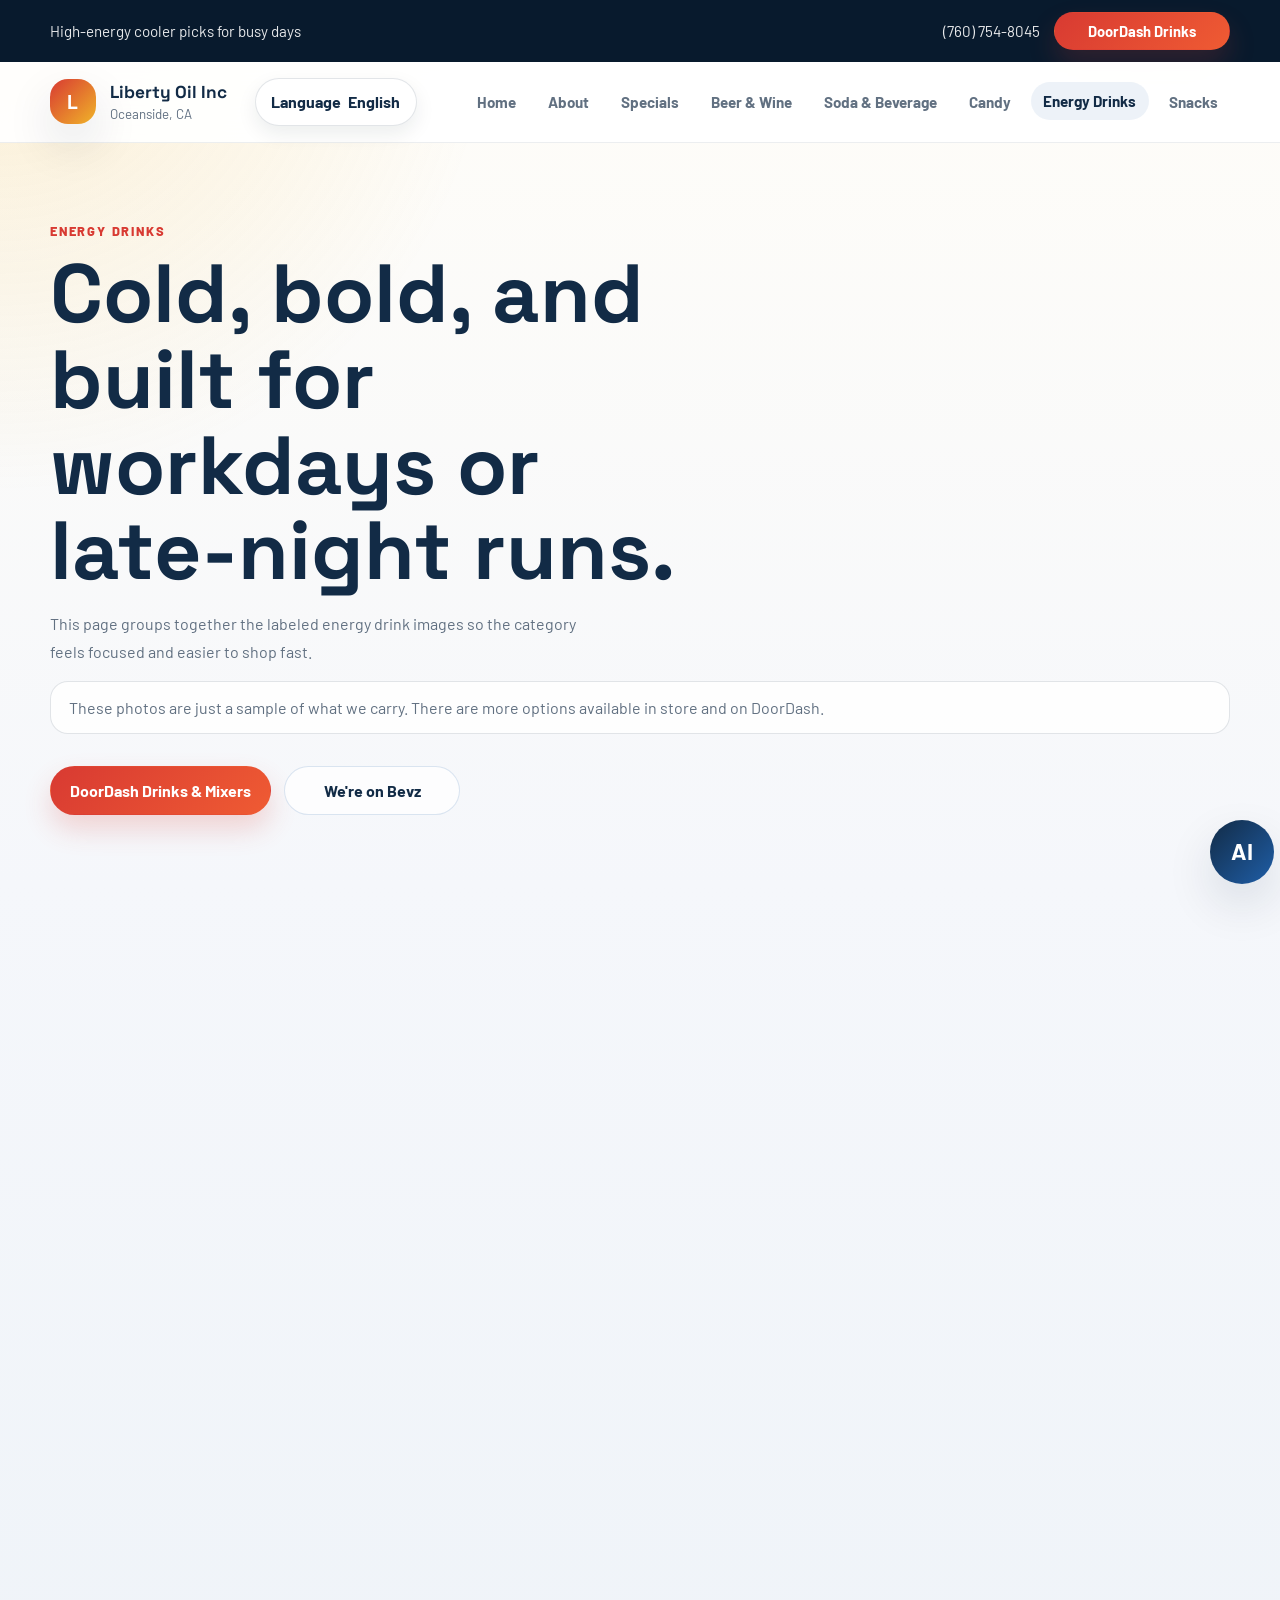
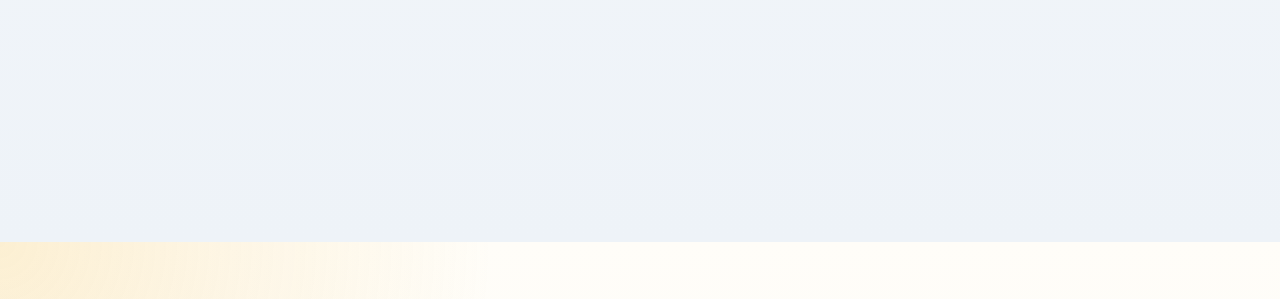
<file: energy-drinks.html>
<!DOCTYPE html>
<html lang="en">
<head>
  <meta charset="UTF-8">
  <meta name="viewport" content="width=device-width, initial-scale=1.0">
  <title>Liberty Oil Inc | Energy Drinks</title>
  <meta name="description" content="Browse energy drink selections at Liberty Oil Inc.">
  <link rel="preconnect" href="https://fonts.googleapis.com">
  <link rel="preconnect" href="https://fonts.gstatic.com" crossorigin>
  <link href="https://fonts.googleapis.com/css2?family=Barlow:wght@400;500;600;700;800&family=Space+Grotesk:wght@500;700&display=swap" rel="stylesheet">
  <link rel="stylesheet" href="styles.css">
</head>
<body>
  <div class="topbar"><div class="container topbar-inner"><p>High-energy cooler picks for busy days</p><div class="topbar-actions"><a href="tel:+17607548045">(760) 754-8045</a><a class="button button-small button-accent" href="https://www.doordash.com/convenience/store/24620532/category/drinks%20%26%20mixers-814473445767577624" target="_blank" rel="noreferrer">DoorDash Drinks</a></div></div></div>
  <header class="site-header"><div class="container nav"><a class="brand" href="index.html"><span class="brand-mark">L</span><span><strong>Liberty Oil Inc</strong><small>Oceanside, CA</small></span></a><nav class="nav-links" aria-label="Primary navigation"><a href="index.html">Home</a><a href="about.html">About</a><a href="specials.html">Specials</a><a href="beer-wine.html">Beer & Wine</a><a href="soda-beverage.html">Soda & Beverage</a><a href="candy.html">Candy</a><a class="active" href="energy-drinks.html">Energy Drinks</a><a href="snacks.html">Snacks</a></nav></div></header>
  <main class="page-layout">
    <section class="page-hero"><div class="container"><p class="eyebrow">Energy Drinks</p><h1>Cold, bold, and built for workdays or late-night runs.</h1><p class="lede">This page groups together the labeled energy drink images so the category feels focused and easier to shop fast.</p><div class="inventory-note">These photos are just a sample of what we carry. There are more options available in store and on DoorDash.</div><div class="page-actions"><a class="button button-primary" href="https://www.doordash.com/convenience/store/24620532/category/drinks%20%26%20mixers-814473445767577624" target="_blank" rel="noreferrer">DoorDash Drinks & Mixers</a><span class="text-pill">We're on Bevz</span></div></div></section>
    <section class="section"><div class="container gallery-grid">
      <a class="gallery-card gallery-card-link" href="https://www.doordash.com/convenience/store/24620532/category/drinks%20%26%20mixers-814473445767577624" target="_blank" rel="noreferrer"><img src="assets/energy drink.avif" alt="Energy drink"><div class="gallery-caption">Energy drink pick</div></a>
      <a class="gallery-card gallery-card-link" href="https://www.doordash.com/convenience/store/24620532/category/drinks%20%26%20mixers-814473445767577624" target="_blank" rel="noreferrer"><img src="assets/energy drinkkk.avif" alt="Energy drink"><div class="gallery-caption">Cold energy option</div></a>
      <a class="gallery-card gallery-card-link" href="https://www.doordash.com/convenience/store/24620532/category/drinks%20%26%20mixers-814473445767577624" target="_blank" rel="noreferrer"><img src="assets/energy driiink.avif" alt="Energy drink"><div class="gallery-caption">Fast cooler grab</div></a>
      <a class="gallery-card gallery-card-link" href="https://www.doordash.com/convenience/store/24620532/category/drinks%20%26%20mixers-814473445767577624" target="_blank" rel="noreferrer"><img src="assets/energy driiiink.avif" alt="Energy drink"><div class="gallery-caption">Drive-time energy pick</div></a>
      <a class="gallery-card gallery-card-link" href="https://www.doordash.com/convenience/store/24620532/category/drinks%20%26%20mixers-814473445767577624" target="_blank" rel="noreferrer"><img src="assets/energy drrriiink.avif" alt="Energy drink"><div class="gallery-caption">More energy choices</div></a>
      <a class="gallery-card gallery-card-link" href="https://www.doordash.com/convenience/store/24620532/category/drinks%20%26%20mixers-814473445767577624" target="_blank" rel="noreferrer"><img src="assets/energy dromk.avif" alt="Energy drink"><div class="gallery-caption">Cooler shelf option</div></a>
    </div></section>
  </main>
  <footer class="site-footer"><div class="container footer-grid"><div><h3>Liberty Oil Inc</h3><p>Energy drinks and cold beverage picks</p></div><div><h3>DoorDash</h3><p><a href="https://www.doordash.com/convenience/store/24620532/category/drinks%20%26%20mixers-814473445767577624" target="_blank" rel="noreferrer">Drinks & Mixers</a></p></div><div><h3>Bevz</h3><p>We're on Bevz</p></div></div></footer>
  <script src="script.js"></script>
</body>
</html>
</file>
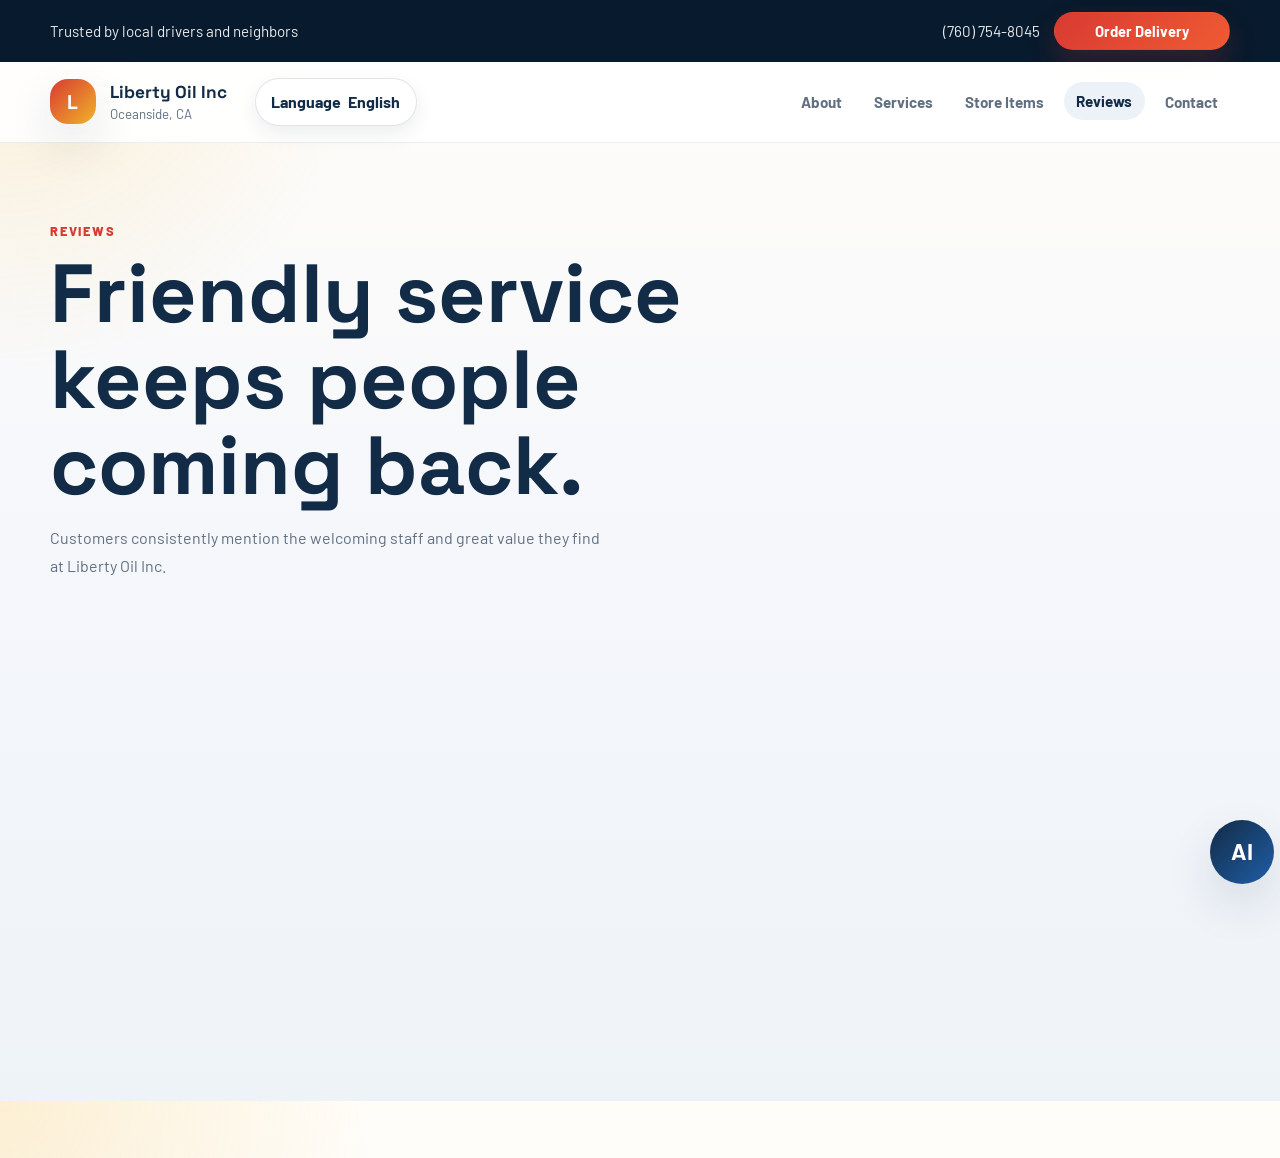
<file: reviews.html>
<!DOCTYPE html>
<html lang="en">
<head>
  <meta charset="UTF-8">
  <meta name="viewport" content="width=device-width, initial-scale=1.0">
  <title>Reviews | Liberty Oil Inc</title>
  <meta
    name="description"
    content="Read customer reviews for Liberty Oil Inc in Oceanside, CA."
  >
  <link rel="preconnect" href="https://fonts.googleapis.com">
  <link rel="preconnect" href="https://fonts.gstatic.com" crossorigin>
  <link
    href="https://fonts.googleapis.com/css2?family=Barlow:wght@400;500;600;700;800&family=Space+Grotesk:wght@500;700&display=swap"
    rel="stylesheet"
  >
  <link rel="stylesheet" href="styles.css">
</head>
<body>
  <div class="topbar">
    <div class="container topbar-inner">
      <p>Trusted by local drivers and neighbors</p>
      <div class="topbar-actions">
        <a href="tel:+17607548045">(760) 754-8045</a>
        <a class="button button-small button-accent" href="index.html#delivery">Order Delivery</a>
      </div>
    </div>
  </div>

  <header class="site-header">
    <div class="container nav">
      <a class="brand" href="index.html">
        <span class="brand-mark">L</span>
        <span>
          <strong>Liberty Oil Inc</strong>
          <small>Oceanside, CA</small>
        </span>
      </a>
      <nav class="nav-links" aria-label="Primary navigation">
        <a href="about.html">About</a>
        <a href="services.html">Services</a>
        <a href="soda.html">Store Items</a>
        <a class="active" href="reviews.html">Reviews</a>
        <a href="contact.html">Contact</a>
      </nav>
    </div>
  </header>

  <main class="page-shell">
    <section class="page-hero">
      <div class="container narrow">
        <p class="eyebrow">Reviews</p>
        <h1>Friendly service keeps people coming back.</h1>
        <p class="lede">
          Customers consistently mention the welcoming staff and great value they find at Liberty Oil Inc.
        </p>
      </div>
    </section>

    <section class="section">
      <div class="container testimonial-grid">
        <blockquote class="testimonial-card testimonial-card-light">
          <div class="review-stars" aria-label="5 out of 5 stars">&#9733; &#9733; &#9733; &#9733; &#9733;</div>
          <div class="review-author">Anonymous</div>
          <p>"Always lowest price in area & friendly staff"</p>
        </blockquote>
        <blockquote class="testimonial-card testimonial-card-light">
          <div class="review-stars" aria-label="5 out of 5 stars">&#9733; &#9733; &#9733; &#9733; &#9733;</div>
          <div class="review-author">Anonymous</div>
          <p>"The friendliest gas station and you really can't beat the gas prices."</p>
        </blockquote>
        <blockquote class="testimonial-card testimonial-card-light">
          <div class="review-stars" aria-label="5 out of 5 stars">&#9733; &#9733; &#9733; &#9733; &#9733;</div>
          <div class="review-author">Anonymous</div>
          <p>"Very friendly owners who run the place!"</p>
        </blockquote>
      </div>
    </section>
  </main>

  <footer class="site-footer">
    <div class="container footer-grid">
      <div>
        <h3>Liberty Oil Inc</h3>
        <p>1943 S Coast Hwy, Oceanside, CA 92054</p>
      </div>
      <div>
        <h3>Call</h3>
        <p><a href="tel:+17607548045">(760) 754-8045</a></p>
      </div>
      <div>
        <h3>Hours</h3>
        <p>Open daily, 7:00 AM - 12:00 AM</p>
      </div>
    </div>
  </footer>
  <script src="script.js"></script>
</body>
</html>
</file>
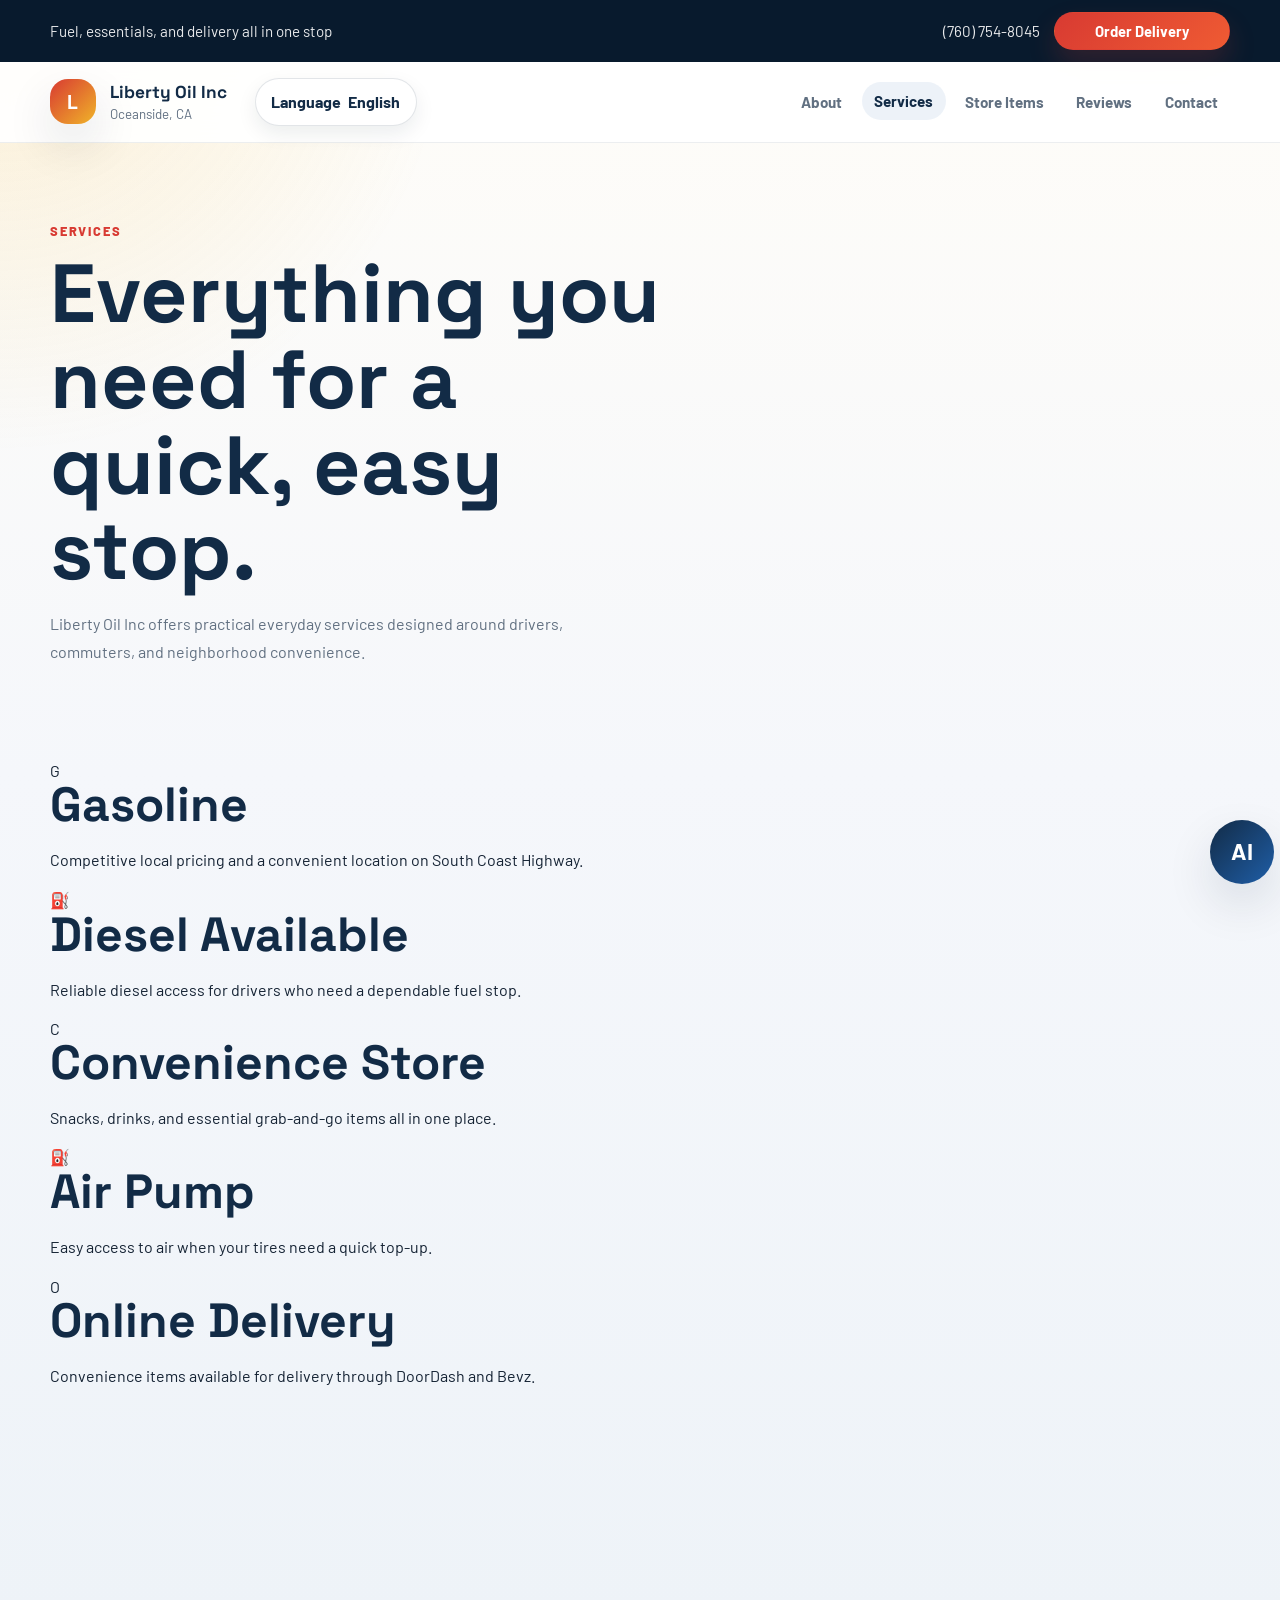
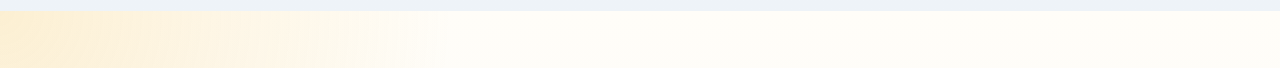
<file: services.html>
<!DOCTYPE html>
<html lang="en">
<head>
  <meta charset="UTF-8">
  <meta name="viewport" content="width=device-width, initial-scale=1.0">
  <title>Services | Liberty Oil Inc</title>
  <meta
    name="description"
    content="Explore the fuel, diesel, convenience store, air pump, and delivery services available at Liberty Oil Inc."
  >
  <link rel="preconnect" href="https://fonts.googleapis.com">
  <link rel="preconnect" href="https://fonts.gstatic.com" crossorigin>
  <link
    href="https://fonts.googleapis.com/css2?family=Barlow:wght@400;500;600;700;800&family=Space+Grotesk:wght@500;700&display=swap"
    rel="stylesheet"
  >
  <link rel="stylesheet" href="styles.css">
</head>
<body>
  <div class="topbar">
    <div class="container topbar-inner">
      <p>Fuel, essentials, and delivery all in one stop</p>
      <div class="topbar-actions">
        <a href="tel:+17607548045">(760) 754-8045</a>
        <a class="button button-small button-accent" href="index.html#delivery">Order Delivery</a>
      </div>
    </div>
  </div>

  <header class="site-header">
    <div class="container nav">
      <a class="brand" href="index.html">
        <span class="brand-mark">L</span>
        <span>
          <strong>Liberty Oil Inc</strong>
          <small>Oceanside, CA</small>
        </span>
      </a>
      <nav class="nav-links" aria-label="Primary navigation">
        <a href="about.html">About</a>
        <a class="active" href="services.html">Services</a>
        <a href="soda.html">Store Items</a>
        <a href="reviews.html">Reviews</a>
        <a href="contact.html">Contact</a>
      </nav>
    </div>
  </header>

  <main class="page-shell">
    <section class="page-hero">
      <div class="container narrow">
        <p class="eyebrow">Services</p>
        <h1>Everything you need for a quick, easy stop.</h1>
        <p class="lede">
          Liberty Oil Inc offers practical everyday services designed around drivers,
          commuters, and neighborhood convenience.
        </p>
      </div>
    </section>

    <section class="section">
      <div class="container feature-grid">
        <article class="feature-card feature-card-tall">
          <div class="icon-badge">G</div>
          <h2>Gasoline</h2>
          <p>Competitive local pricing and a convenient location on South Coast Highway.</p>
        </article>
        <article class="feature-card feature-card-tall">
          <div class="icon-badge">⛽️</div>
          <h2>Diesel Available</h2>
          <p>Reliable diesel access for drivers who need a dependable fuel stop.</p>
        </article>
        <article class="feature-card feature-card-tall">
          <div class="icon-badge">C</div>
          <h2>Convenience Store</h2>
          <p>Snacks, drinks, and essential grab-and-go items all in one place.</p>
        </article>
        <article class="feature-card feature-card-tall">
          <div class="icon-badge">⛽</div>
          <h2>Air Pump</h2>
          <p>Easy access to air when your tires need a quick top-up.</p>
        </article>
        <article class="feature-card feature-card-tall">
          <div class="icon-badge">O</div>
          <h2>Online Delivery</h2>
          <p>Convenience items available for delivery through DoorDash and Bevz.</p>
        </article>
      </div>
    </section>
  </main>

  <footer class="site-footer">
    <div class="container footer-grid">
      <div>
        <h3>Visit Us</h3>
        <p>1943 S Coast Hwy, Oceanside, CA 92054</p>
      </div>
      <div>
        <h3>Call</h3>
        <p><a href="tel:+17607548045">(760) 754-8045</a></p>
      </div>
      <div>
        <h3>Hours</h3>
        <p>Open daily, 7:00 AM - 12:00 AM</p>
      </div>
    </div>
  </footer>
  <script src="script.js"></script>
</body>
</html>
</file>
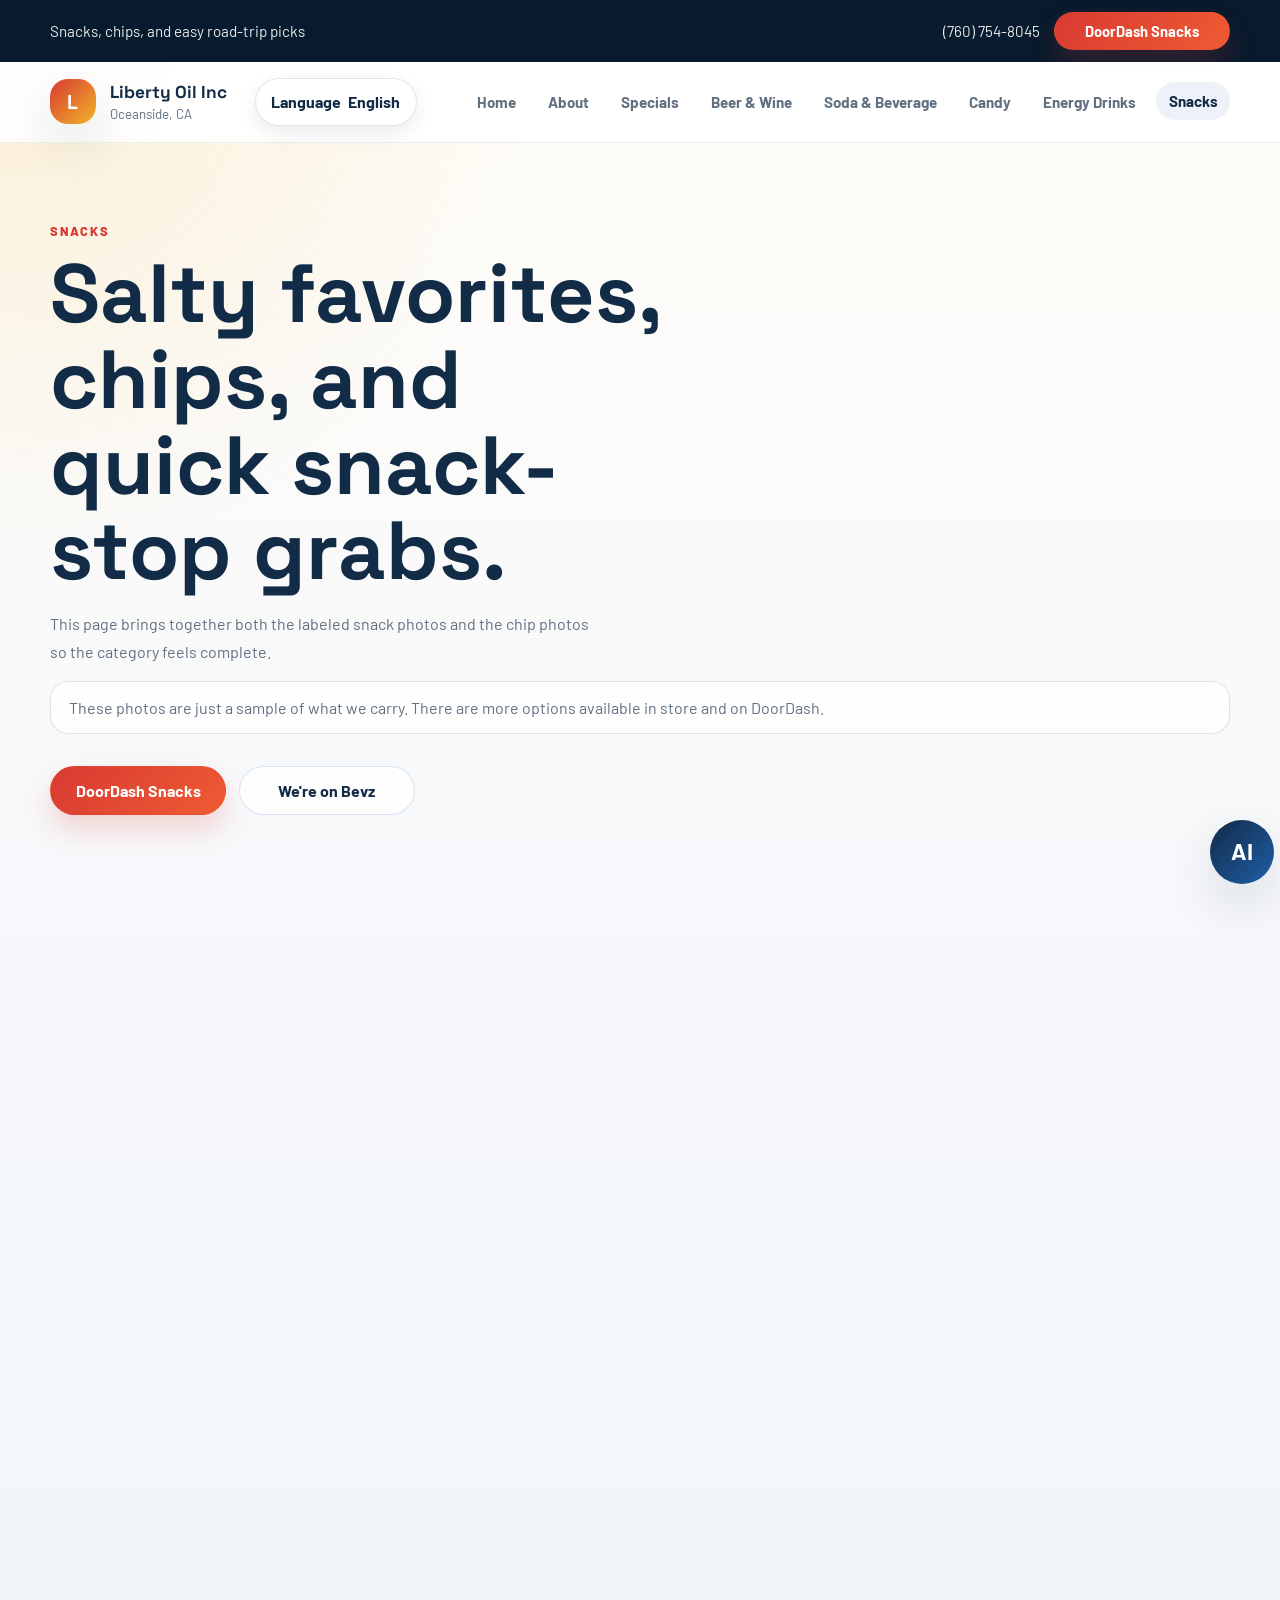
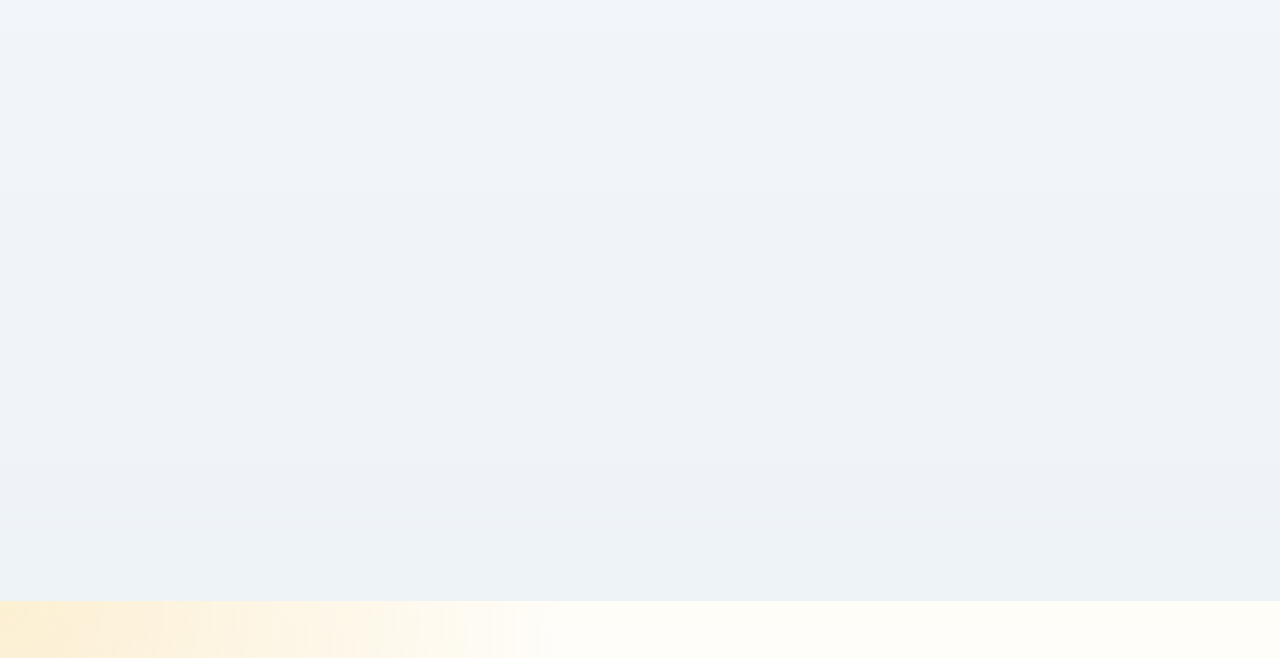
<file: snacks.html>
<!DOCTYPE html>
<html lang="en">
<head>
  <meta charset="UTF-8">
  <meta name="viewport" content="width=device-width, initial-scale=1.0">
  <title>Liberty Oil Inc | Snacks</title>
  <meta name="description" content="Browse snack and chips selections at Liberty Oil Inc.">
  <link rel="preconnect" href="https://fonts.googleapis.com">
  <link rel="preconnect" href="https://fonts.gstatic.com" crossorigin>
  <link href="https://fonts.googleapis.com/css2?family=Barlow:wght@400;500;600;700;800&family=Space+Grotesk:wght@500;700&display=swap" rel="stylesheet">
  <link rel="stylesheet" href="styles.css">
</head>
<body>
  <div class="topbar"><div class="container topbar-inner"><p>Snacks, chips, and easy road-trip picks</p><div class="topbar-actions"><a href="tel:+17607548045">(760) 754-8045</a><a class="button button-small button-accent" href="https://www.doordash.com/convenience/store/24620532/category/snacks-758" target="_blank" rel="noreferrer">DoorDash Snacks</a></div></div></div>
  <header class="site-header"><div class="container nav"><a class="brand" href="index.html"><span class="brand-mark">L</span><span><strong>Liberty Oil Inc</strong><small>Oceanside, CA</small></span></a><nav class="nav-links" aria-label="Primary navigation"><a href="index.html">Home</a><a href="about.html">About</a><a href="specials.html">Specials</a><a href="beer-wine.html">Beer & Wine</a><a href="soda-beverage.html">Soda & Beverage</a><a href="candy.html">Candy</a><a href="energy-drinks.html">Energy Drinks</a><a class="active" href="snacks.html">Snacks</a></nav></div></header>
  <main class="page-layout">
    <section class="page-hero"><div class="container"><p class="eyebrow">Snacks</p><h1>Salty favorites, chips, and quick snack-stop grabs.</h1><p class="lede">This page brings together both the labeled snack photos and the chip photos so the category feels complete.</p><div class="inventory-note">These photos are just a sample of what we carry. There are more options available in store and on DoorDash.</div><div class="page-actions"><a class="button button-primary" href="https://www.doordash.com/convenience/store/24620532/category/snacks-758" target="_blank" rel="noreferrer">DoorDash Snacks</a><span class="text-pill">We're on Bevz</span></div></div></section>
    <section class="section"><div class="container gallery-grid">
      <a class="gallery-card gallery-card-link" href="https://www.doordash.com/convenience/store/24620532/category/snacks-758" target="_blank" rel="noreferrer"><img src="assets/snackkk.avif" alt="Snack item"><div class="gallery-caption">Snack pick</div></a>
      <a class="gallery-card gallery-card-link" href="https://www.doordash.com/convenience/store/24620532/category/snacks-758" target="_blank" rel="noreferrer"><img src="assets/snackk.avif" alt="Snack item"><div class="gallery-caption">Grab-and-go snack</div></a>
      <a class="gallery-card gallery-card-link" href="https://www.doordash.com/convenience/store/24620532/category/snacks-758" target="_blank" rel="noreferrer"><img src="assets/snaaack.avif" alt="Snack item"><div class="gallery-caption">Quick snack stop</div></a>
      <a class="gallery-card gallery-card-link" href="https://www.doordash.com/convenience/store/24620532/category/snacks-758" target="_blank" rel="noreferrer"><img src="assets/chips 123.avif" alt="Chips item"><div class="gallery-caption">Chips selection</div></a>
      <a class="gallery-card gallery-card-link" href="https://www.doordash.com/convenience/store/24620532/category/snacks-758" target="_blank" rel="noreferrer"><img src="assets/Chips 12.avif" alt="Chips item"><div class="gallery-caption">Classic salty snack</div></a>
      <a class="gallery-card gallery-card-link" href="https://www.doordash.com/convenience/store/24620532/category/snacks-758" target="_blank" rel="noreferrer"><img src="assets/chippps.avif" alt="Chips item"><div class="gallery-caption">Road trip chips pick</div></a>
      <a class="gallery-card gallery-card-link" href="https://www.doordash.com/convenience/store/24620532/category/snacks-758" target="_blank" rel="noreferrer"><img src="assets/cchips.avif" alt="Chips item"><div class="gallery-caption">Crunchy favorite</div></a>
    </div></section>
  </main>
  <footer class="site-footer"><div class="container footer-grid"><div><h3>Liberty Oil Inc</h3><p>Snacks and chips favorites</p></div><div><h3>DoorDash</h3><p><a href="https://www.doordash.com/convenience/store/24620532/category/snacks-758" target="_blank" rel="noreferrer">Snacks Category</a></p></div><div><h3>Bevz</h3><p>We're on Bevz</p></div></div></footer>
  <script src="script.js"></script>
</body>
</html>
</file>
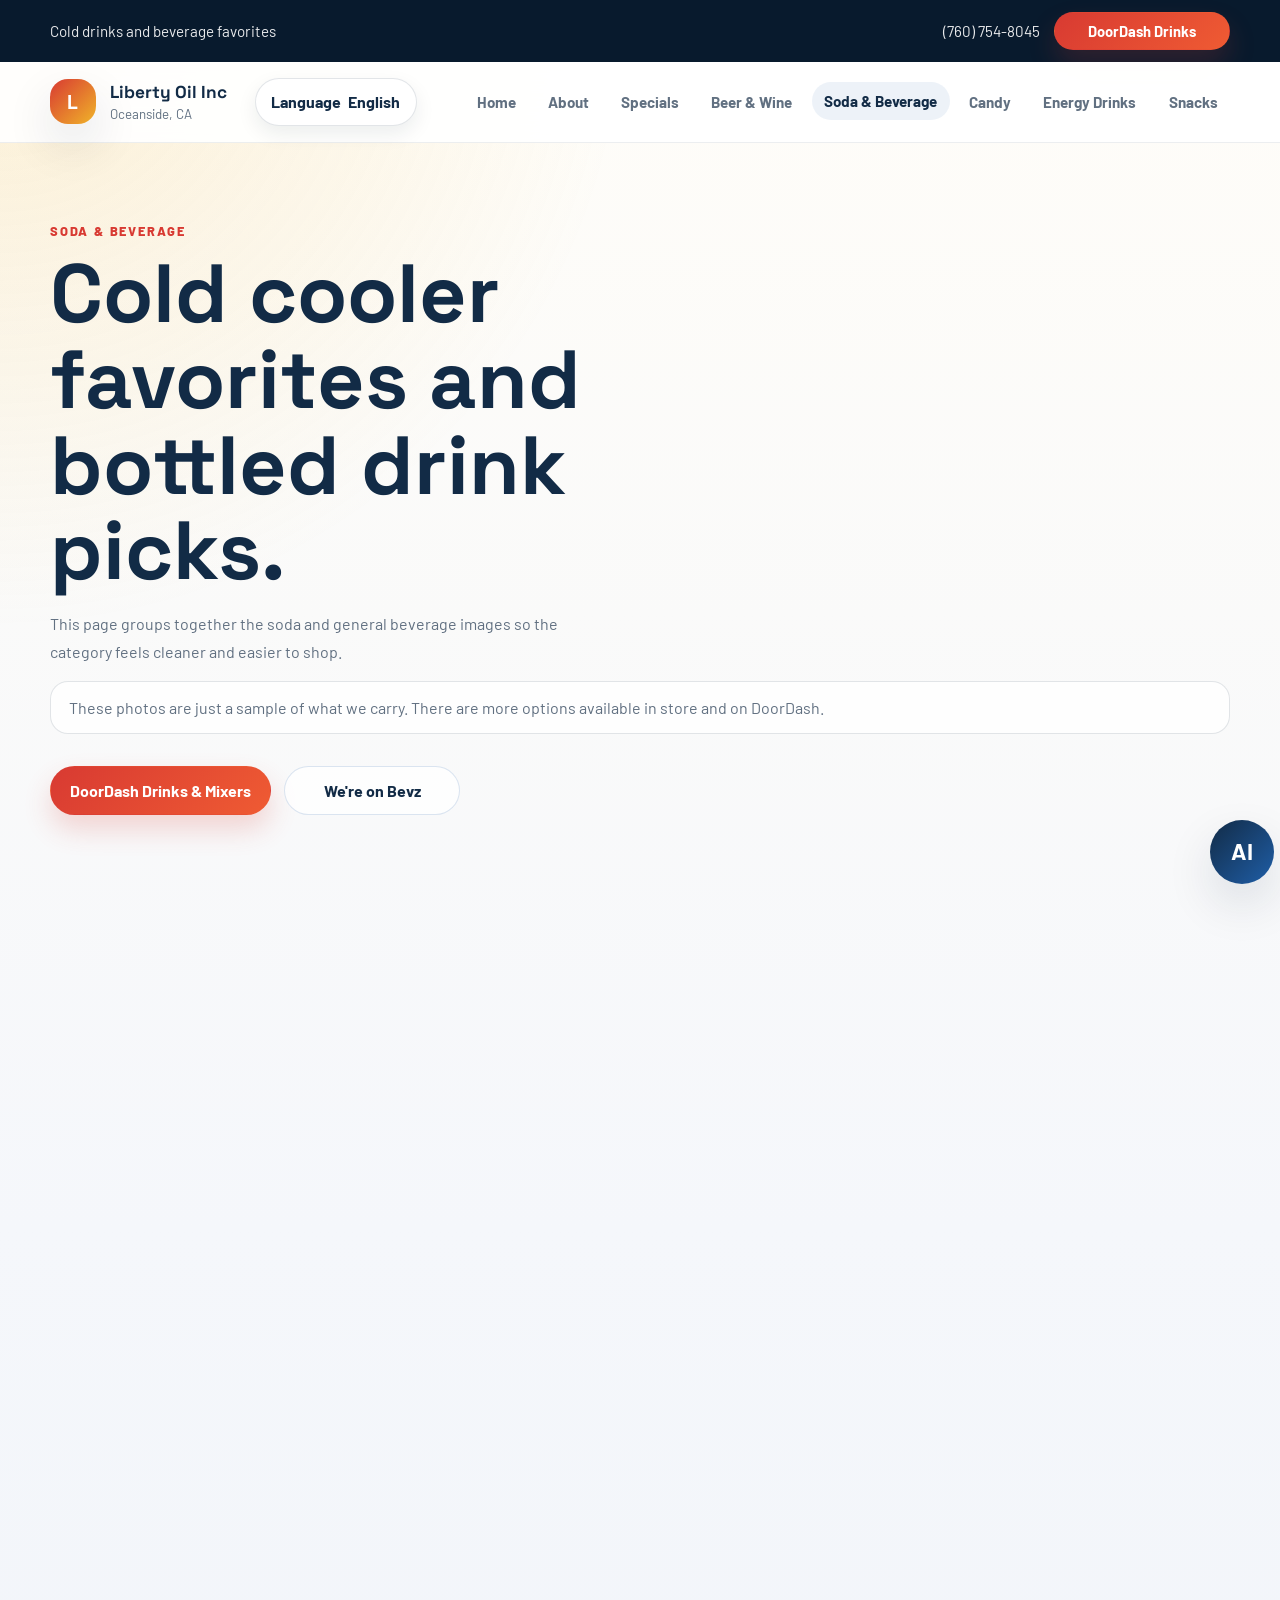
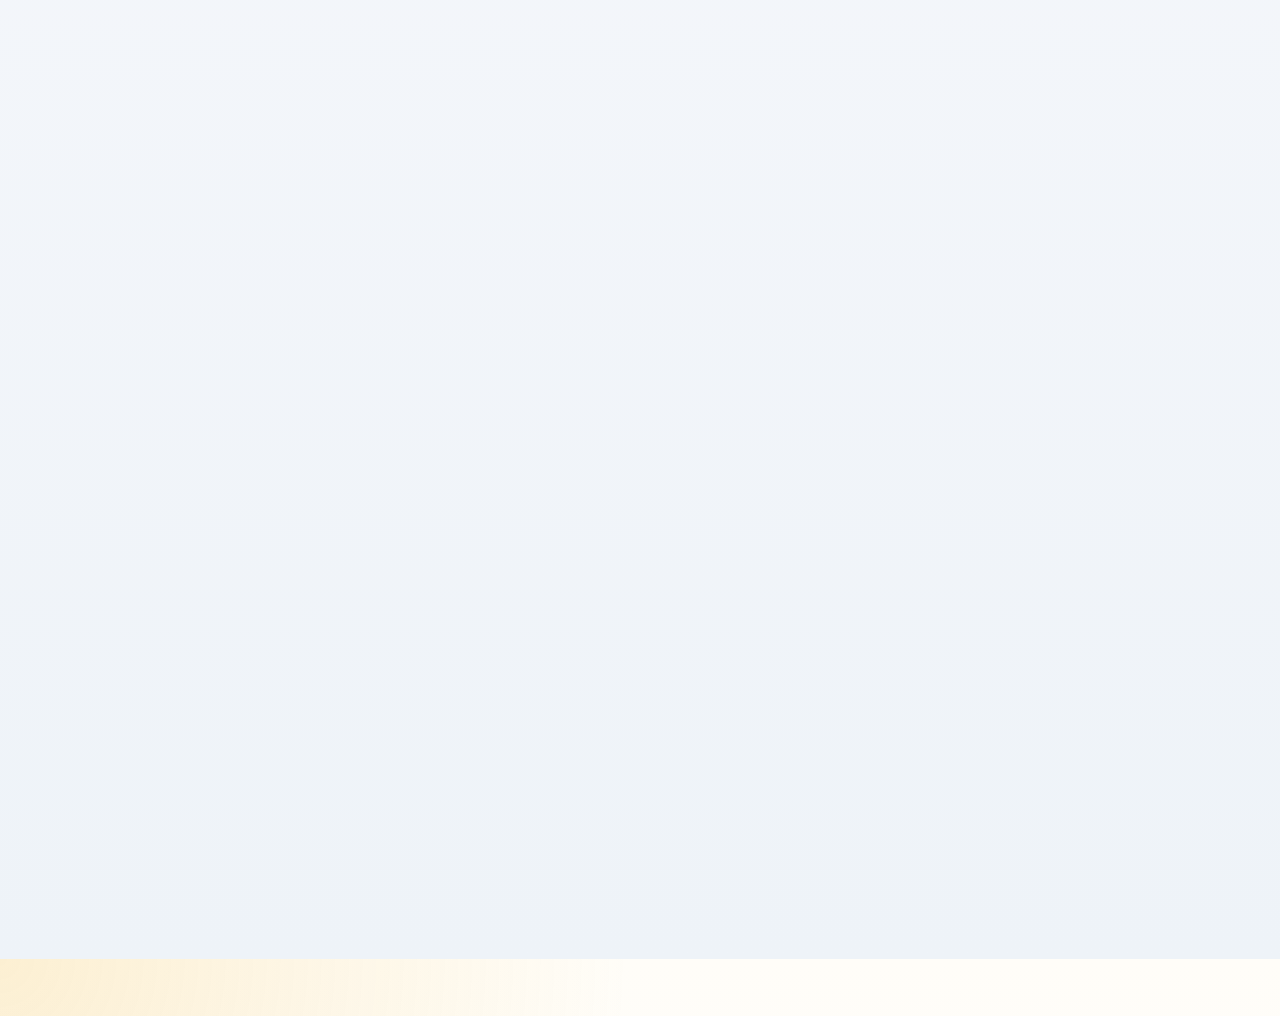
<file: soda-beverage.html>
<!DOCTYPE html>
<html lang="en">
<head>
  <meta charset="UTF-8">
  <meta name="viewport" content="width=device-width, initial-scale=1.0">
  <title>Liberty Oil Inc | Soda & Beverage</title>
  <meta name="description" content="Browse soda and beverage selections at Liberty Oil Inc.">
  <link rel="preconnect" href="https://fonts.googleapis.com">
  <link rel="preconnect" href="https://fonts.gstatic.com" crossorigin>
  <link href="https://fonts.googleapis.com/css2?family=Barlow:wght@400;500;600;700;800&family=Space+Grotesk:wght@500;700&display=swap" rel="stylesheet">
  <link rel="stylesheet" href="styles.css">
</head>
<body>
  <div class="topbar"><div class="container topbar-inner"><p>Cold drinks and beverage favorites</p><div class="topbar-actions"><a href="tel:+17607548045">(760) 754-8045</a><a class="button button-small button-accent" href="https://www.doordash.com/convenience/store/24620532/category/drinks%20%26%20mixers-814473445767577624" target="_blank" rel="noreferrer">DoorDash Drinks</a></div></div></div>
  <header class="site-header"><div class="container nav"><a class="brand" href="index.html"><span class="brand-mark">L</span><span><strong>Liberty Oil Inc</strong><small>Oceanside, CA</small></span></a><nav class="nav-links" aria-label="Primary navigation"><a href="index.html">Home</a><a href="about.html">About</a><a href="specials.html">Specials</a><a href="beer-wine.html">Beer & Wine</a><a class="active" href="soda-beverage.html">Soda & Beverage</a><a href="candy.html">Candy</a><a href="energy-drinks.html">Energy Drinks</a><a href="snacks.html">Snacks</a></nav></div></header>
  <main class="page-layout">
    <section class="page-hero"><div class="container"><p class="eyebrow">Soda & Beverage</p><h1>Cold cooler favorites and bottled drink picks.</h1><p class="lede">This page groups together the soda and general beverage images so the category feels cleaner and easier to shop.</p><div class="inventory-note">These photos are just a sample of what we carry. There are more options available in store and on DoorDash.</div><div class="page-actions"><a class="button button-primary" href="https://www.doordash.com/convenience/store/24620532/category/drinks%20%26%20mixers-814473445767577624" target="_blank" rel="noreferrer">DoorDash Drinks & Mixers</a><span class="text-pill">We're on Bevz</span></div></div></section>
    <section class="section"><div class="container gallery-grid">
      <a class="gallery-card gallery-card-link" href="https://www.doordash.com/convenience/store/24620532/category/drinks%20%26%20mixers-814473445767577624" target="_blank" rel="noreferrer"><img src="assets/soddddaaaa.avif" alt="Soda item"><div class="gallery-caption">Soda pick</div></a>
      <a class="gallery-card gallery-card-link" href="https://www.doordash.com/convenience/store/24620532/category/drinks%20%26%20mixers-814473445767577624" target="_blank" rel="noreferrer"><img src="assets/sodddaaaaa.avif" alt="Soda item"><div class="gallery-caption">Cold soda choice</div></a>
      <a class="gallery-card gallery-card-link" href="https://www.doordash.com/convenience/store/24620532/category/drinks%20%26%20mixers-814473445767577624" target="_blank" rel="noreferrer"><img src="assets/soddaaaa.avif" alt="Soda item"><div class="gallery-caption">Beverage cooler option</div></a>
      <a class="gallery-card gallery-card-link" href="https://www.doordash.com/convenience/store/24620532/category/drinks%20%26%20mixers-814473445767577624" target="_blank" rel="noreferrer"><img src="assets/sodaa.avif" alt="Soda item"><div class="gallery-caption">Quick soda grab</div></a>
      <a class="gallery-card gallery-card-link" href="https://www.doordash.com/convenience/store/24620532/category/drinks%20%26%20mixers-814473445767577624" target="_blank" rel="noreferrer"><img src="assets/soda  2.avif" alt="Soda item"><div class="gallery-caption">More soda variety</div></a>
      <a class="gallery-card gallery-card-link" href="https://www.doordash.com/convenience/store/24620532/category/drinks%20%26%20mixers-814473445767577624" target="_blank" rel="noreferrer"><img src="assets/beverage.avif" alt="Beverage item"><div class="gallery-caption">Beverage pick</div></a>
      <a class="gallery-card gallery-card-link" href="https://www.doordash.com/convenience/store/24620532/category/drinks%20%26%20mixers-814473445767577624" target="_blank" rel="noreferrer"><img src="assets/beveragee.avif" alt="Beverage item"><div class="gallery-caption">Chilled beverage option</div></a>
      <a class="gallery-card gallery-card-link" href="https://www.doordash.com/convenience/store/24620532/category/drinks%20%26%20mixers-814473445767577624" target="_blank" rel="noreferrer"><img src="assets/beverageeeeee.avif" alt="Beverage item"><div class="gallery-caption">Cooler beverage selection</div></a>
      <a class="gallery-card gallery-card-link" href="https://www.doordash.com/convenience/store/24620532/category/drinks%20%26%20mixers-814473445767577624" target="_blank" rel="noreferrer"><img src="assets/beverag.avif" alt="Beverage item"><div class="gallery-caption">Fast drink stop</div></a>
      <a class="gallery-card gallery-card-link" href="https://www.doordash.com/convenience/store/24620532/category/drinks%20%26%20mixers-814473445767577624" target="_blank" rel="noreferrer"><img src="assets/berveraageee.avif" alt="Beverage item"><div class="gallery-caption">More beverage picks</div></a>
    </div></section>
  </main>
  <footer class="site-footer"><div class="container footer-grid"><div><h3>Liberty Oil Inc</h3><p>Soda and beverage favorites</p></div><div><h3>DoorDash</h3><p><a href="https://www.doordash.com/convenience/store/24620532/category/drinks%20%26%20mixers-814473445767577624" target="_blank" rel="noreferrer">Drinks & Mixers</a></p></div><div><h3>Bevz</h3><p>We're on Bevz</p></div></div></footer>
  <script src="script.js"></script>
</body>
</html>
</file>
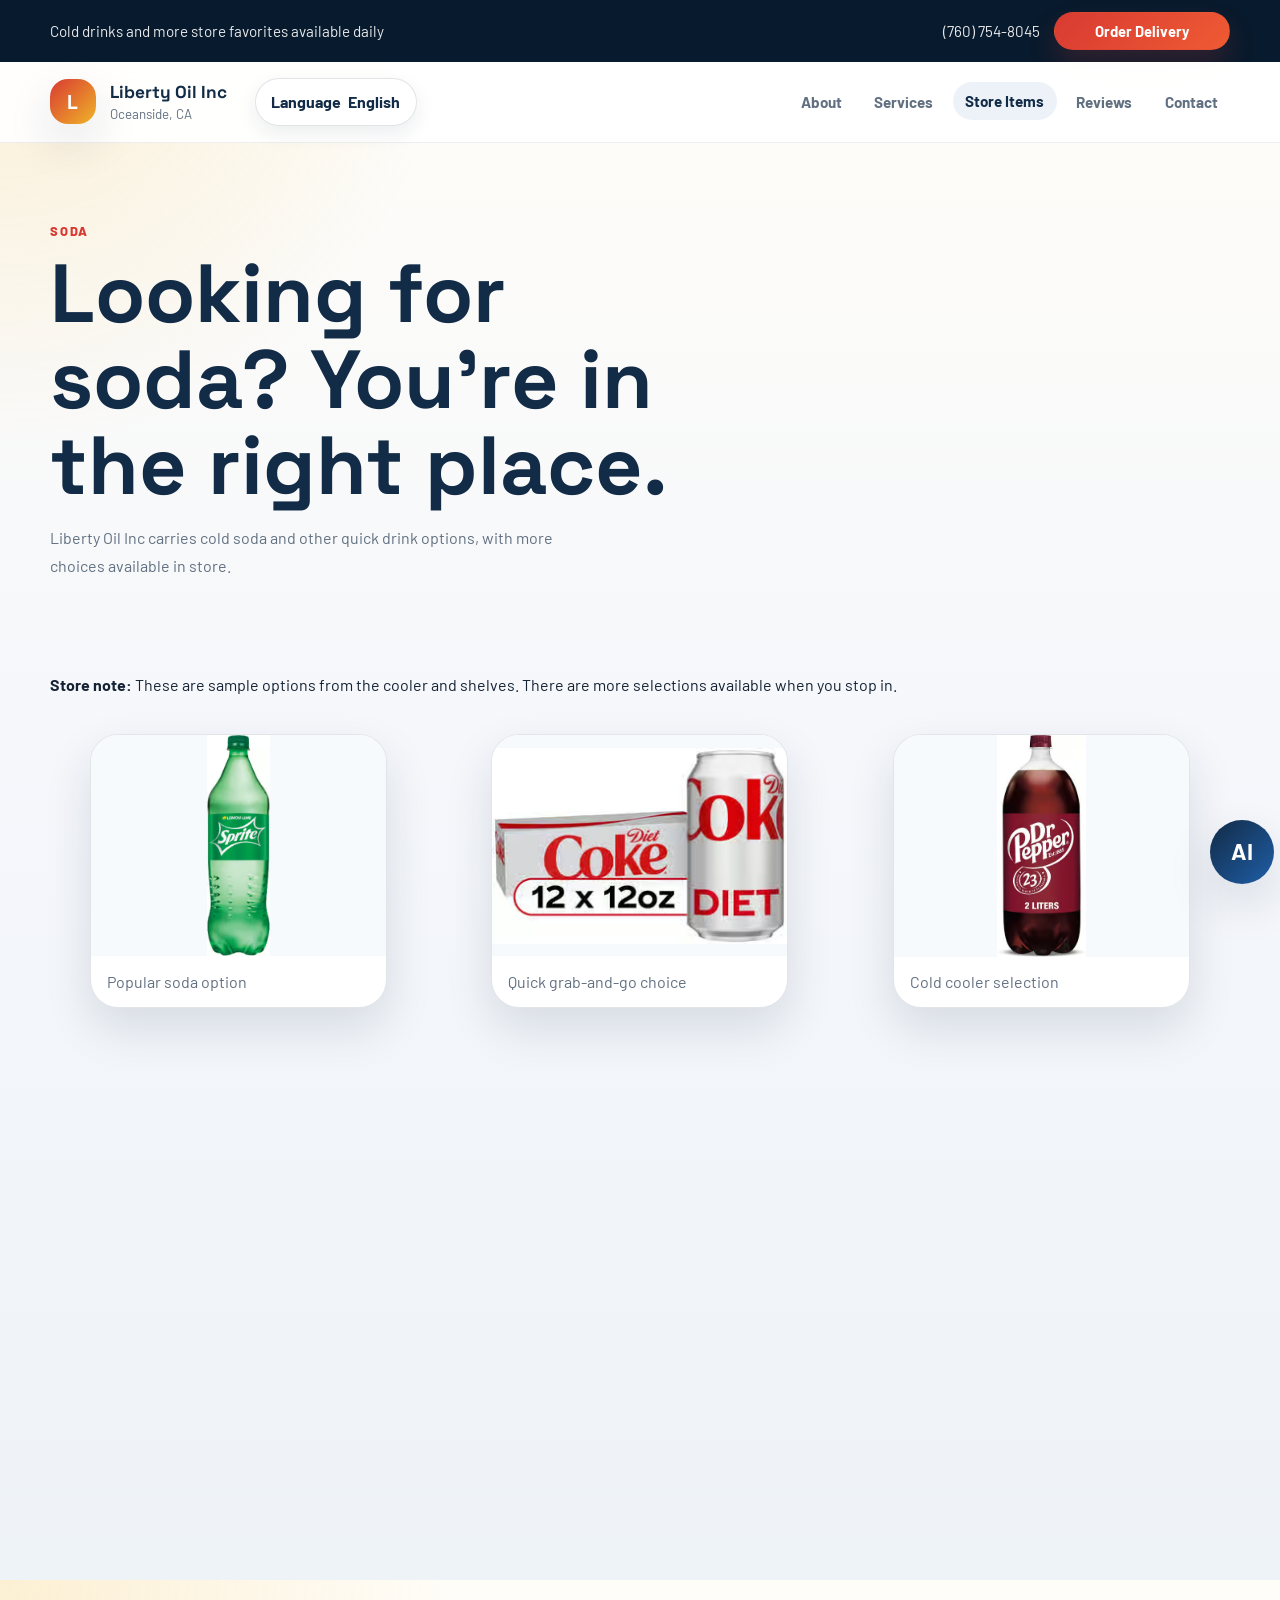
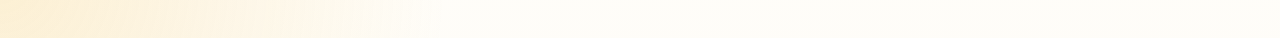
<file: soda.html>
<!DOCTYPE html>
<html lang="en">
<head>
  <meta charset="UTF-8">
  <meta name="viewport" content="width=device-width, initial-scale=1.0">
  <title>Soda | Liberty Oil Inc</title>
  <meta
    name="description"
    content="Browse soda and cold drink options at Liberty Oil Inc in Oceanside, CA."
  >
  <link rel="preconnect" href="https://fonts.googleapis.com">
  <link rel="preconnect" href="https://fonts.gstatic.com" crossorigin>
  <link
    href="https://fonts.googleapis.com/css2?family=Barlow:wght@400;500;600;700;800&family=Space+Grotesk:wght@500;700&display=swap"
    rel="stylesheet"
  >
  <link rel="stylesheet" href="styles.css">
</head>
<body>
  <div class="topbar">
    <div class="container topbar-inner">
      <p>Cold drinks and more store favorites available daily</p>
      <div class="topbar-actions">
        <a href="tel:+17607548045">(760) 754-8045</a>
        <a class="button button-small button-accent" href="index.html#delivery">Order Delivery</a>
      </div>
    </div>
  </div>
  <header class="site-header">
    <div class="container nav">
      <a class="brand" href="index.html">
        <span class="brand-mark">L</span>
        <span>
          <strong>Liberty Oil Inc</strong>
          <small>Oceanside, CA</small>
        </span>
      </a>
      <nav class="nav-links" aria-label="Primary navigation">
        <a href="about.html">About</a>
        <a href="services.html">Services</a>
        <a class="active" href="soda.html">Store Items</a>
        <a href="reviews.html">Reviews</a>
        <a href="contact.html">Contact</a>
      </nav>
    </div>
  </header>
  <main class="page-shell">
    <section class="page-hero">
      <div class="container narrow">
        <p class="eyebrow">Soda</p>
        <h1>Looking for soda? You’re in the right place.</h1>
        <p class="lede">
          Liberty Oil Inc carries cold soda and other quick drink options, with more choices available in store.
        </p>
      </div>
    </section>
    <section class="section">
      <div class="container">
        <div class="category-banner">
          <strong>Store note:</strong> These are sample options from the cooler and shelves. There are more selections available when you stop in.
        </div>
        <div class="gallery-grid" style="margin-top: 1.5rem;">
          <figure class="gallery-card">
            <img src="assets/soda.avif" alt="Soda product option 1">
            <figcaption>Popular soda option</figcaption>
          </figure>
          <figure class="gallery-card">
            <img src="assets/soda 2.avif" alt="Soda product option 2">
            <figcaption>Quick grab-and-go choice</figcaption>
          </figure>
          <figure class="gallery-card">
            <img src="assets/soda 3.avif" alt="Soda product option 3">
            <figcaption>Cold cooler selection</figcaption>
          </figure>
          <figure class="gallery-card">
            <img src="assets/soda 4.avif" alt="Soda product option 4">
            <figcaption>More soda choices in store</figcaption>
          </figure>
        </div>
      </div>
    </section>
  </main>
  <footer class="site-footer">
    <div class="container footer-grid">
      <div>
        <h3>Liberty Oil Inc</h3>
        <p>1943 S Coast Hwy, Oceanside, CA 92054</p>
      </div>
      <div>
        <h3>Need Help?</h3>
        <p><a href="contact.html">Contact us or ask the site assistant</a></p>
      </div>
      <div>
        <h3>More Categories</h3>
        <p><a href="chips.html">Chips</a></p>
        <p><a href="beer.html">Beer</a></p>
      </div>
    </div>
  </footer>
  <script src="script.js"></script>
</body>
</html>
</file>
<file: styles.css>
:root {
  --navy: #122b46;
  --navy-deep: #081a2d;
  --blue: #1f5ea7;
  --red: #d83a32;
  --gold: #f0b429;
  --cream: #fff7ee;
  --paper: #f4f7fb;
  --white: #ffffff;
  --ink: #152334;
  --muted: #617081;
  --line: rgba(18, 43, 70, 0.12);
  --shadow: 0 20px 48px rgba(9, 32, 54, 0.12);
  --radius: 28px;
}

* {
  box-sizing: border-box;
}

html {
  scroll-behavior: smooth;
}

body {
  margin: 0;
  font-family: "Barlow", sans-serif;
  color: var(--ink);
  background:
    radial-gradient(circle at top left, rgba(240, 180, 41, 0.18), transparent 22%),
    linear-gradient(180deg, #fffdf8 0%, #f5f7fb 48%, #eef3f8 100%);
}

a {
  color: inherit;
  text-decoration: none;
}

img {
  max-width: 100%;
}

.container {
  width: min(1180px, calc(100% - 2rem));
  margin: 0 auto;
}

.topbar {
  background: var(--navy-deep);
  color: rgba(255, 255, 255, 0.9);
  font-size: 0.95rem;
}

.topbar-inner,
.topbar-actions,
.nav,
.nav-links,
.cta-row,
.footer-grid,
.delivery-row,
.page-actions,
.assistant-actions,
.assistant-chips {
  display: flex;
  align-items: center;
}

.topbar-inner {
  justify-content: space-between;
  gap: 1rem;
  padding: 0.75rem 0;
}

.topbar-inner p,
.topbar-actions a,
.site-footer p {
  margin: 0;
}

.topbar-actions {
  gap: 0.9rem;
}

.site-header {
  position: sticky;
  top: 0;
  z-index: 20;
  background: rgba(255, 255, 255, 0.92);
  backdrop-filter: blur(18px);
  border-bottom: 1px solid rgba(18, 43, 70, 0.08);
}

.nav {
  justify-content: space-between;
  gap: 1rem;
  padding: 1rem 0;
  position: relative;
}

.brand {
  display: inline-flex;
  align-items: center;
  gap: 0.9rem;
  color: var(--navy);
}

.brand strong,
.brand small {
  display: block;
}

.brand strong {
  font-family: "Space Grotesk", sans-serif;
  font-size: 1.08rem;
}

.brand small {
  margin-top: 0.15rem;
  color: var(--muted);
}

.brand-mark {
  display: grid;
  place-items: center;
  width: 2.85rem;
  height: 2.85rem;
  border-radius: 18px;
  background: linear-gradient(135deg, var(--red), var(--gold));
  color: var(--white);
  font-family: "Space Grotesk", sans-serif;
  font-size: 1.25rem;
  font-weight: 700;
  box-shadow: var(--shadow);
}

.nav-links {
  flex: 1 1 auto;
  min-width: 0;
  flex-wrap: wrap;
  justify-content: flex-end;
  gap: 0.45rem;
}

.nav-toggle {
  display: none;
  align-items: center;
  justify-content: center;
  width: 3rem;
  height: 3rem;
  border: 1px solid var(--line);
  border-radius: 16px;
  background: var(--white);
  color: var(--navy);
  box-shadow: 0 8px 20px rgba(9, 32, 54, 0.08);
  cursor: pointer;
}

.nav-toggle-lines,
.nav-toggle-lines::before,
.nav-toggle-lines::after {
  display: block;
  width: 1.15rem;
  height: 2px;
  border-radius: 999px;
  background: currentColor;
  content: "";
}

.nav-toggle-lines {
  position: relative;
}

.nav-toggle-lines::before {
  position: absolute;
  top: -0.38rem;
  left: 0;
}

.nav-toggle-lines::after {
  position: absolute;
  top: 0.38rem;
  left: 0;
}

.nav-links a {
  padding: 0.62rem 0.78rem;
  border-radius: 999px;
  color: var(--muted);
  font-weight: 700;
  font-size: 0.95rem;
  transition: background 160ms ease, color 160ms ease, transform 160ms ease;
}

.nav-links a:hover,
.nav-links a.active {
  background: rgba(31, 94, 167, 0.08);
  color: var(--navy);
  transform: translateY(-1px);
}

.lang-switcher {
  position: relative;
  margin-left: 0.75rem;
}

.lang-toggle {
  display: inline-flex;
  align-items: center;
  gap: 0.45rem;
  min-height: 3rem;
  padding: 0.75rem 0.95rem;
  border: 1px solid var(--line);
  border-radius: 999px;
  background: var(--white);
  color: var(--navy);
  font: inherit;
  font-weight: 700;
  box-shadow: 0 8px 20px rgba(9, 32, 54, 0.08);
  cursor: pointer;
}

.lang-menu {
  position: absolute;
  top: calc(100% + 0.55rem);
  right: 0;
  min-width: 220px;
  padding: 0.55rem;
  border-radius: 20px;
  background: rgba(255, 255, 255, 0.98);
  border: 1px solid var(--line);
  box-shadow: var(--shadow);
  display: none;
  z-index: 30;
}

.lang-switcher.open .lang-menu {
  display: block;
}

.lang-search {
  width: 100%;
  padding: 0.85rem 0.95rem;
  margin-bottom: 0.45rem;
  border: 1px solid var(--line);
  border-radius: 14px;
  font: inherit;
}

.lang-list {
  max-height: 320px;
  overflow-y: auto;
}

.lang-option {
  width: 100%;
  display: flex;
  align-items: center;
  justify-content: space-between;
  gap: 0.75rem;
  padding: 0.85rem 0.95rem;
  border: 0;
  border-radius: 14px;
  background: transparent;
  color: var(--ink);
  font: inherit;
  font-weight: 700;
  text-align: left;
  cursor: pointer;
}

.lang-option:hover,
.lang-option.active {
  background: rgba(31, 94, 167, 0.08);
  color: var(--navy);
}

.lang-check {
  color: var(--red);
  font-weight: 800;
}

.reveal-3d {
  opacity: 0;
  transform: perspective(1100px) translateY(40px) rotateX(10deg) scale(0.96);
  transform-origin: top center;
  transition:
    opacity 700ms ease,
    transform 700ms ease;
}

.reveal-3d.is-visible {
  opacity: 1;
  transform: perspective(1100px) translateY(0) rotateX(0deg) scale(1);
}

.hero,
.page-hero {
  padding: 5rem 0 4rem;
}

.hero-grid,
.split-layout,
.category-grid,
.gallery-grid,
.special-grid,
.testimonial-grid {
  display: grid;
  gap: 1.5rem;
}

.hero-grid {
  grid-template-columns: minmax(0, 1.25fr) minmax(320px, 0.75fr);
  align-items: center;
}

.eyebrow {
  margin: 0 0 0.8rem;
  color: var(--red);
  text-transform: uppercase;
  letter-spacing: 0.14em;
  font-size: 0.8rem;
  font-weight: 800;
}

h1,
h2,
h3 {
  margin: 0;
  line-height: 1.04;
  color: var(--navy);
}

h1 {
  font-family: "Space Grotesk", sans-serif;
  font-size: clamp(2.9rem, 7vw, 5.15rem);
  max-width: 12ch;
}

h2 {
  font-family: "Space Grotesk", sans-serif;
  font-size: clamp(2rem, 4vw, 3rem);
  max-width: 16ch;
}

h3 {
  font-size: 1.28rem;
}

.lede,
.section p,
.product-copy p,
.special-card p,
.testimonial-card p,
.assistant-panel p,
.about-copy p {
  line-height: 1.72;
}

.hero-copy .lede {
  max-width: 58ch;
  margin: 1.2rem 0 0;
  color: var(--muted);
  font-size: 1.08rem;
}

.cta-row,
.page-actions,
.assistant-actions,
.assistant-chips {
  flex-wrap: wrap;
  gap: 0.8rem;
}

.cta-row,
.page-actions {
  margin-top: 2rem;
  align-items: stretch;
}

.button,
.text-pill {
  display: inline-flex;
  align-items: center;
  justify-content: center;
  min-height: 3rem;
  padding: 0.88rem 1.2rem;
  border-radius: 999px;
  border: 1px solid transparent;
  font-weight: 700;
  min-width: 11rem;
  text-align: center;
}

.button-primary,
.button-accent {
  background: linear-gradient(135deg, var(--red), #ef5b33);
  color: var(--white);
  box-shadow: 0 14px 28px rgba(216, 58, 50, 0.2);
}

.button-secondary {
  background: var(--white);
  border-color: var(--line);
  color: var(--navy);
}

.button-ghost,
.text-pill {
  background: rgba(255, 255, 255, 0.75);
  border-color: rgba(31, 94, 167, 0.16);
  color: var(--navy);
}

.button:hover,
.nav-links a:hover,
.category-card:hover,
.gallery-card:hover,
.special-card:hover,
.testimonial-card:hover {
  transform: translateY(-2px);
}

.button-small {
  min-height: 2.35rem;
  padding: 0.55rem 0.95rem;
  font-size: 0.92rem;
}

.hero-card,
.category-card,
.delivery-panel,
.gallery-card,
.special-card,
.testimonial-card,
.about-panel {
  border-radius: var(--radius);
  box-shadow: var(--shadow);
}

.hero-card {
  padding: 1.6rem;
  background: linear-gradient(180deg, var(--navy), var(--blue));
  color: var(--white);
}

.stat-block + .stat-block {
  margin-top: 1rem;
  padding-top: 1rem;
  border-top: 1px solid rgba(255, 255, 255, 0.14);
}

.stat-label {
  display: block;
  margin-bottom: 0.35rem;
  color: rgba(255, 255, 255, 0.72);
  text-transform: uppercase;
  letter-spacing: 0.12em;
  font-size: 0.74rem;
  font-weight: 700;
}

.stat-highlight strong {
  color: #fff6d8;
}

.section {
  padding: 1rem 0 4.25rem;
}

.section-heading {
  margin-bottom: 1.6rem;
}

.category-grid {
  grid-template-columns: repeat(3, minmax(0, 1fr));
}

.category-card {
  display: block;
  overflow: hidden;
  background: var(--white);
  border: 1px solid var(--line);
  transition: transform 180ms ease, box-shadow 180ms ease;
  position: relative;
}

.category-card img,
.gallery-card img {
  display: block;
  width: 100%;
  aspect-ratio: 4 / 3;
  object-fit: contain;
  background: #f7fafc;
}

.category-card-copy,
.product-copy {
  padding: 1.2rem;
}

.delivery-panel {
  padding: 2rem;
  background:
    radial-gradient(circle at top right, rgba(240, 180, 41, 0.22), transparent 28%),
    linear-gradient(135deg, var(--navy), var(--blue));
  color: var(--white);
}

.delivery-panel h2,
.delivery-panel p {
  color: var(--white);
}

.delivery-row {
  justify-content: space-between;
  gap: 1.5rem;
}

.page-layout {
  padding-bottom: 3rem;
}

.page-hero .lede {
  max-width: 62ch;
  margin-top: 1rem;
  color: var(--muted);
}

.gallery-grid {
  grid-template-columns: repeat(3, minmax(0, 1fr));
}

.gallery-card {
  overflow: hidden;
  background: var(--white);
  border: 1px solid var(--line);
  position: relative;
}

.gallery-card figcaption,
.gallery-card .gallery-caption {
  padding: 0.95rem 1rem 1.05rem;
  color: var(--muted);
}

.gallery-card-link {
  display: block;
}

.click-burst {
  position: absolute;
  inset: 0;
  pointer-events: none;
  overflow: hidden;
  z-index: 3;
}

.confetti-piece {
  position: absolute;
  left: 50%;
  top: 50%;
  width: 0.65rem;
  height: 1rem;
  border-radius: 999px;
  opacity: 0;
  transform: translate(-50%, -50%) rotate(0deg);
}

.burst-active .confetti-piece {
  animation: confetti-pop 720ms ease-out forwards;
}

.confetti-piece:nth-child(1) { --dx: -86px; --dy: -62px; --rot: -120deg; background: #f0b429; animation-delay: 0ms; }
.confetti-piece:nth-child(2) { --dx: -30px; --dy: -96px; --rot: -70deg; background: #d83a32; animation-delay: 30ms; }
.confetti-piece:nth-child(3) { --dx: 32px; --dy: -92px; --rot: -20deg; background: #1f5ea7; animation-delay: 60ms; }
.confetti-piece:nth-child(4) { --dx: 88px; --dy: -58px; --rot: 20deg; background: #52b788; animation-delay: 90ms; }
.confetti-piece:nth-child(5) { --dx: 102px; --dy: 8px; --rot: 80deg; background: #f0b429; animation-delay: 120ms; }
.confetti-piece:nth-child(6) { --dx: 64px; --dy: 82px; --rot: 130deg; background: #d83a32; animation-delay: 150ms; }
.confetti-piece:nth-child(7) { --dx: 0px; --dy: 102px; --rot: 180deg; background: #1f5ea7; animation-delay: 180ms; }
.confetti-piece:nth-child(8) { --dx: -70px; --dy: 78px; --rot: 230deg; background: #52b788; animation-delay: 210ms; }
.confetti-piece:nth-child(9) { --dx: -102px; --dy: 12px; --rot: 280deg; background: #f0b429; animation-delay: 240ms; }

@keyframes confetti-pop {
  0% {
    opacity: 0;
    transform: translate(-50%, -50%) scale(0.2) rotate(0deg);
  }
  18% {
    opacity: 1;
  }
  100% {
    opacity: 0;
    transform: translate(calc(-50% + var(--dx)), calc(-50% + var(--dy))) scale(1) rotate(var(--rot));
  }
}

.special-grid {
  grid-template-columns: repeat(3, minmax(0, 1fr));
}

.special-card {
  padding: 1.55rem;
  background: linear-gradient(180deg, #ffffff, #fff6ea);
  border: 1px solid rgba(240, 180, 41, 0.24);
}

.inventory-note {
  margin-top: 1rem;
  padding: 1rem 1.1rem;
  border-radius: 18px;
  background: rgba(255, 255, 255, 0.8);
  border: 1px solid var(--line);
  color: var(--muted);
}

.special-badge {
  display: inline-flex;
  padding: 0.42rem 0.68rem;
  margin-bottom: 1rem;
  border-radius: 999px;
  background: rgba(216, 58, 50, 0.12);
  color: var(--red);
  font-size: 0.78rem;
  font-weight: 800;
  letter-spacing: 0.08em;
  text-transform: uppercase;
}

.about-layout {
  grid-template-columns: 1.1fr 0.9fr;
  align-items: start;
}

.about-panel {
  padding: 1.5rem;
  background: linear-gradient(180deg, #ffffff, #f6f9fc);
  border: 1px solid var(--line);
}

.check-list {
  margin: 1rem 0 0;
  padding-left: 1.2rem;
  color: var(--muted);
}

.check-list li + li {
  margin-top: 0.65rem;
}

.testimonial-section {
  background: linear-gradient(180deg, var(--navy-deep), var(--navy));
}

.testimonial-section h2,
.testimonial-section .eyebrow {
  color: var(--white);
}

.testimonial-grid {
  grid-template-columns: repeat(3, minmax(0, 1fr));
}

.testimonial-card {
  padding: 1.5rem;
  background: rgba(255, 255, 255, 0.08);
  border: 1px solid rgba(255, 255, 255, 0.08);
  color: var(--white);
  transition: transform 160ms ease;
}

.review-stars {
  margin-bottom: 0.8rem;
  color: var(--gold);
  font-size: 1rem;
  letter-spacing: 0.18rem;
  font-weight: 700;
}

.review-author {
  margin-bottom: 0.7rem;
  color: rgba(255, 255, 255, 0.74);
  font-size: 0.92rem;
  font-weight: 700;
  text-transform: uppercase;
  letter-spacing: 0.08rem;
}

body.discount-open {
  overflow: hidden;
}

.discount-popup {
  position: fixed;
  inset: 0;
  z-index: 200;
  display: grid;
  place-items: center;
  padding: 1rem;
  background:
    radial-gradient(circle at 25% 18%, rgba(240, 180, 41, 0.24), transparent 28%),
    radial-gradient(circle at 75% 78%, rgba(31, 94, 167, 0.28), transparent 30%),
    rgba(8, 26, 45, 0.74);
  backdrop-filter: blur(16px);
}

.discount-card {
  position: relative;
  width: min(760px, 100%);
  max-height: min(94vh, 860px);
  overflow-y: auto;
  padding: clamp(1.2rem, 3vw, 2rem);
  border: 1px solid rgba(255, 255, 255, 0.72);
  border-radius: 34px;
  background:
    linear-gradient(145deg, rgba(255, 255, 255, 0.98), rgba(244, 248, 254, 0.96)),
    var(--white);
  box-shadow: 0 32px 90px rgba(3, 15, 30, 0.34);
  text-align: center;
}

.discount-close {
  position: absolute;
  top: 0.9rem;
  right: 0.9rem;
  width: 2.5rem;
  height: 2.5rem;
  border: 0;
  border-radius: 50%;
  background: rgba(18, 43, 70, 0.08);
  color: var(--navy);
  font: inherit;
  font-size: 1.5rem;
  font-weight: 800;
  line-height: 1;
  cursor: pointer;
}

.discount-kicker {
  display: inline-flex;
  margin-bottom: 0.6rem;
  padding: 0.42rem 0.8rem;
  border-radius: 999px;
  background: rgba(216, 58, 50, 0.1);
  color: var(--red);
  font-size: 0.78rem;
  font-weight: 800;
  letter-spacing: 0.12rem;
  text-transform: uppercase;
}

.discount-intro h2 {
  margin: 0;
  font-family: "Space Grotesk", sans-serif;
  color: var(--navy-deep);
  font-size: clamp(2rem, 5vw, 3.5rem);
  line-height: 0.95;
}

.discount-intro p {
  margin: 0.75rem auto 0;
  max-width: 34rem;
  color: var(--muted);
  font-size: 1.04rem;
}

.wheel-stage {
  position: relative;
  display: grid;
  place-items: center;
  width: min(440px, 82vw);
  aspect-ratio: 1;
  margin: 1.35rem auto 1rem;
  filter: drop-shadow(0 24px 36px rgba(18, 43, 70, 0.22));
}

.wheel-pointer {
  position: absolute;
  top: -0.15rem;
  z-index: 4;
  width: 0;
  height: 0;
  border-left: 1rem solid transparent;
  border-right: 1rem solid transparent;
  border-top: 1.7rem solid var(--red);
  filter: drop-shadow(0 4px 5px rgba(0, 0, 0, 0.2));
}

.discount-wheel {
  position: absolute;
  inset: 0;
  border: 12px solid var(--white);
  border-radius: 50%;
  background:
    conic-gradient(
      from -90deg,
      #d83a32 0deg 51.428deg,
      #f0b429 51.428deg 102.856deg,
      #1f5ea7 102.856deg 154.284deg,
      #ffffff 154.284deg 205.712deg,
      #122b46 205.712deg 257.14deg,
      #ffedd2 257.14deg 308.568deg,
      #2d78c9 308.568deg 360deg
    );
  box-shadow:
    inset 0 0 0 2px rgba(18, 43, 70, 0.16),
    inset 0 0 0 18px rgba(255, 255, 255, 0.14);
  overflow: hidden;
  transform: rotate(0deg);
  transition: transform 4.4s cubic-bezier(0.12, 0.74, 0.12, 1);
}

.discount-wheel::after {
  content: "";
  position: absolute;
  inset: 50%;
  width: 5.8rem;
  height: 5.8rem;
  transform: translate(-50%, -50%);
  border-radius: 50%;
  background: linear-gradient(145deg, var(--white), #e9f0f9);
  box-shadow: 0 10px 26px rgba(8, 26, 45, 0.22);
}

.wheel-label {
  position: absolute;
  top: 50%;
  left: 50%;
  z-index: 2;
  width: 6.1rem;
  transform-origin: center;
  color: var(--white);
  font-weight: 900;
  text-align: center;
  text-transform: uppercase;
  text-shadow: 0 1px 3px rgba(0, 0, 0, 0.3);
  pointer-events: none;
}

.wheel-label small {
  display: block;
  font-size: clamp(0.72rem, 1.8vw, 0.9rem);
  line-height: 0.95;
  letter-spacing: 0.035rem;
}

.wheel-label-0 { transform: translate(-50%, -50%) rotate(295.714deg) translateX(132px); }
.wheel-label-1 { transform: translate(-50%, -50%) rotate(347.142deg) translateX(132px); color: var(--navy-deep); text-shadow: none; }
.wheel-label-2 { transform: translate(-50%, -50%) rotate(38.57deg) translateX(132px); }
.wheel-label-3 { transform: translate(-50%, -50%) rotate(89.998deg) translateX(132px); color: var(--navy-deep); text-shadow: none; }
.wheel-label-4 { transform: translate(-50%, -50%) rotate(141.426deg) translateX(132px); }
.wheel-label-5 { transform: translate(-50%, -50%) rotate(192.854deg) translateX(132px); color: var(--navy-deep); text-shadow: none; }
.wheel-label-6 { transform: translate(-50%, -50%) rotate(244.282deg) translateX(132px); }

.spin-button {
  position: relative;
  z-index: 5;
  display: inline-grid;
  place-items: center;
  width: clamp(5.7rem, 18vw, 7.3rem);
  height: clamp(5.7rem, 18vw, 7.3rem);
  border: 0;
  border-radius: 50%;
  background: linear-gradient(145deg, var(--red), #a91f1a);
  color: var(--white);
  box-shadow:
    0 16px 28px rgba(216, 58, 50, 0.34),
    inset 0 2px 0 rgba(255, 255, 255, 0.34);
  font: inherit;
  font-size: clamp(1rem, 3vw, 1.35rem);
  font-weight: 900;
  letter-spacing: 0.08rem;
  cursor: pointer;
}

.spin-button:disabled {
  cursor: not-allowed;
  opacity: 0.92;
}

.discount-rules {
  display: grid;
  grid-template-columns: repeat(2, minmax(0, 1fr));
  gap: 0.75rem;
  margin-top: 1rem;
}

.discount-rules p {
  margin: 0;
  padding: 0.85rem 1rem;
  border: 1px solid rgba(18, 43, 70, 0.1);
  border-radius: 18px;
  background: var(--white);
  color: var(--muted);
}

.discount-rules strong {
  color: var(--navy);
}

.discount-result {
  margin-top: 1rem;
}

.discount-win {
  padding: 1rem;
  border: 1px solid rgba(31, 94, 167, 0.14);
  border-radius: 24px;
  background: linear-gradient(180deg, #ffffff, #f4f8fe);
}

.discount-win-pill {
  display: inline-flex;
  margin-bottom: 0.35rem;
  padding: 0.35rem 0.75rem;
  border-radius: 999px;
  background: rgba(240, 180, 41, 0.18);
  color: #8c5d00;
  font-size: 0.78rem;
  font-weight: 900;
  text-transform: uppercase;
  letter-spacing: 0.1rem;
}

.discount-win h3 {
  margin: 0;
  font-family: "Space Grotesk", sans-serif;
  color: var(--navy-deep);
  font-size: clamp(1.7rem, 5vw, 2.6rem);
}

.discount-win p {
  margin: 0.5rem 0 0;
  color: var(--muted);
}

.discount-code {
  color: var(--navy) !important;
}

.discount-win img {
  display: block;
  width: min(440px, 100%);
  max-height: 230px;
  object-fit: contain;
  margin: 1rem auto;
  border: 1px solid rgba(18, 43, 70, 0.08);
  border-radius: 18px;
  background: var(--white);
}

.discount-result-actions {
  display: flex;
  justify-content: center;
  gap: 0.75rem;
  flex-wrap: wrap;
}

.discount-save-note {
  font-size: 0.88rem;
}

.assistant-shell {
  position: fixed;
  right: 0.35rem;
  bottom: 1rem;
  z-index: 40;
  width: min(360px, calc(100vw - 1.2rem));
  display: flex;
  flex-direction: column;
  align-items: flex-end;
}

.assistant-toggle {
  margin-left: auto;
  display: inline-flex;
  align-items: center;
  justify-content: center;
  width: 4rem;
  height: 4rem;
  padding: 0;
  border: 0;
  border-radius: 50%;
  background: linear-gradient(135deg, var(--navy), var(--blue));
  color: var(--white);
  box-shadow: var(--shadow);
  font: inherit;
  font-weight: 700;
  cursor: pointer;
}

.assistant-toggle-icon {
  font-size: 1.45rem;
  line-height: 1;
}

.assistant-toggle-label {
  position: absolute;
  width: 1px;
  height: 1px;
  padding: 0;
  margin: -1px;
  overflow: hidden;
  clip: rect(0, 0, 0, 0);
  white-space: nowrap;
  border: 0;
}

.assistant-panel {
  display: none;
  margin-top: 0.8rem;
  padding: 1rem;
  border-radius: 24px;
  background: rgba(255, 255, 255, 0.98);
  border: 1px solid var(--line);
  box-shadow: var(--shadow);
}

.assistant-shell.open .assistant-panel {
  display: block;
}

.assistant-form {
  display: grid;
  gap: 0.8rem;
  margin-top: 1rem;
}

.assistant-form input {
  width: 100%;
  padding: 0.9rem 1rem;
  border-radius: 16px;
  border: 1px solid var(--line);
  font: inherit;
}

.assistant-chip {
  padding: 0.55rem 0.8rem;
  border: 1px solid rgba(31, 94, 167, 0.16);
  border-radius: 999px;
  background: #f4f8fe;
  color: var(--navy);
  font: inherit;
  font-weight: 600;
  cursor: pointer;
}

.assistant-response {
  min-height: 4rem;
  padding: 0.95rem 1rem;
  border-radius: 18px;
  background: var(--paper);
  color: var(--ink);
}

.assistant-response strong {
  color: var(--navy);
}

html[dir="rtl"] body {
  text-align: right;
}

html[dir="rtl"] .brand,
html[dir="rtl"] .topbar-inner,
html[dir="rtl"] .nav,
html[dir="rtl"] .topbar-actions,
html[dir="rtl"] .cta-row,
html[dir="rtl"] .page-actions,
html[dir="rtl"] .footer-grid,
html[dir="rtl"] .delivery-row,
html[dir="rtl"] .assistant-actions,
html[dir="rtl"] .assistant-chips {
  flex-direction: row-reverse;
}

html[dir="rtl"] .nav-links {
  justify-content: flex-start;
}

html[dir="rtl"] .lang-menu {
  right: auto;
  left: 0;
}

#google_translate_element,
.goog-te-banner-frame,
.goog-te-banner-frame.skiptranslate,
.skiptranslate,
.goog-te-balloon-frame,
.goog-tooltip,
.goog-tooltip:hover,
.goog-text-highlight,
.goog-te-gadget {
  display: none !important;
}

body {
  top: 0 !important;
}

iframe.goog-te-banner-frame,
iframe.skiptranslate {
  display: none !important;
}

.site-footer {
  padding: 2.5rem 0 3rem;
  background: #071727;
  color: rgba(255, 255, 255, 0.8);
}

.site-footer.reveal-3d {
  transform: perspective(1200px) translateY(60px) rotateX(14deg) scale(0.97);
}

.footer-grid {
  justify-content: space-between;
  gap: 1.5rem;
}

.site-footer h3 {
  margin-bottom: 0.6rem;
  color: var(--white);
}

@media (max-width: 980px) {
  .hero-grid,
  .category-grid,
  .gallery-grid,
  .special-grid,
  .testimonial-grid,
  .about-layout {
    grid-template-columns: 1fr 1fr;
  }

  .delivery-row {
    flex-direction: column;
    align-items: stretch;
  }
}

@media (max-width: 720px) {
  .topbar-inner,
  .nav {
    flex-direction: column;
    align-items: flex-start;
  }

  .topbar-actions {
    width: 100%;
    justify-content: flex-start;
    flex-wrap: wrap;
  }

  .nav {
    align-items: stretch;
  }

  .nav-toggle {
    display: inline-flex;
    position: absolute;
    top: 1rem;
    right: 0;
  }

  .nav-links {
    display: none;
    width: 100%;
    margin-top: 4rem;
    padding: 0.5rem;
    flex-direction: column;
    align-items: stretch;
    background: rgba(255, 255, 255, 0.98);
    border: 1px solid var(--line);
    border-radius: 20px;
    box-shadow: var(--shadow);
  }

  .nav.nav-open .nav-links {
    display: flex;
  }

  .nav-links a {
    width: 100%;
    padding: 0.95rem 1rem;
    border-radius: 14px;
  }

  .lang-switcher {
    margin-left: 0;
    width: 100%;
  }

  .lang-toggle {
    width: 100%;
    justify-content: center;
  }

  .lang-menu {
    left: 0;
    right: 0;
    min-width: 0;
  }

  .hero,
  .page-hero {
    padding-top: 3.75rem;
  }

  .hero-grid,
  .category-grid,
  .gallery-grid,
  .special-grid,
  .testimonial-grid,
  .about-layout {
    grid-template-columns: 1fr;
  }

  .container {
    width: min(1180px, calc(100% - 1.25rem));
  }

  .hero-card,
  .delivery-panel,
  .about-panel,
  .category-card,
  .gallery-card,
  .special-card,
  .testimonial-card {
    border-radius: 22px;
  }

  .hero-copy .lede,
  .page-hero .lede {
    font-size: 1rem;
  }

  .page-actions,
  .cta-row {
    display: grid;
    grid-template-columns: repeat(2, minmax(0, 1fr));
    align-items: stretch;
  }

  .page-actions .button,
  .cta-row .button,
  .page-actions .text-pill {
    width: 100%;
    min-width: 0;
  }

  .assistant-shell {
    right: 0.25rem;
    bottom: 0.75rem;
    width: min(340px, calc(100vw - 1rem));
  }

  .assistant-toggle {
    width: 3.6rem;
    height: 3.6rem;
  }

  .assistant-panel {
    max-height: min(65vh, 520px);
    overflow-y: auto;
  }

  .discount-card {
    border-radius: 26px;
    padding: 1rem;
  }

  .discount-close {
    top: 0.6rem;
    right: 0.6rem;
  }

  .wheel-stage {
    width: min(330px, 88vw);
    margin-top: 1rem;
  }

  .discount-wheel {
    border-width: 9px;
  }

  .discount-wheel::after {
    width: 4.9rem;
    height: 4.9rem;
  }

  .wheel-label {
    width: 5rem;
  }

  .wheel-label-0 { transform: translate(-50%, -50%) rotate(295.714deg) translateX(100px); }
  .wheel-label-1 { transform: translate(-50%, -50%) rotate(347.142deg) translateX(100px); }
  .wheel-label-2 { transform: translate(-50%, -50%) rotate(38.57deg) translateX(100px); }
  .wheel-label-3 { transform: translate(-50%, -50%) rotate(89.998deg) translateX(100px); }
  .wheel-label-4 { transform: translate(-50%, -50%) rotate(141.426deg) translateX(100px); }
  .wheel-label-5 { transform: translate(-50%, -50%) rotate(192.854deg) translateX(100px); }
  .wheel-label-6 { transform: translate(-50%, -50%) rotate(244.282deg) translateX(100px); }

  .discount-rules {
    grid-template-columns: 1fr;
  }

  .discount-result-actions {
    display: grid;
    grid-template-columns: 1fr;
  }
}

@media (max-width: 460px) {
  .page-actions,
  .cta-row {
    grid-template-columns: 1fr;
  }

  .discount-intro h2 {
    padding: 0 2.25rem;
  }

  .wheel-stage {
    width: min(290px, 86vw);
  }

  .wheel-label-0 { transform: translate(-50%, -50%) rotate(295.714deg) translateX(87px); }
  .wheel-label-1 { transform: translate(-50%, -50%) rotate(347.142deg) translateX(87px); }
  .wheel-label-2 { transform: translate(-50%, -50%) rotate(38.57deg) translateX(87px); }
  .wheel-label-3 { transform: translate(-50%, -50%) rotate(89.998deg) translateX(87px); }
  .wheel-label-4 { transform: translate(-50%, -50%) rotate(141.426deg) translateX(87px); }
  .wheel-label-5 { transform: translate(-50%, -50%) rotate(192.854deg) translateX(87px); }
  .wheel-label-6 { transform: translate(-50%, -50%) rotate(244.282deg) translateX(87px); }
}
</file>
